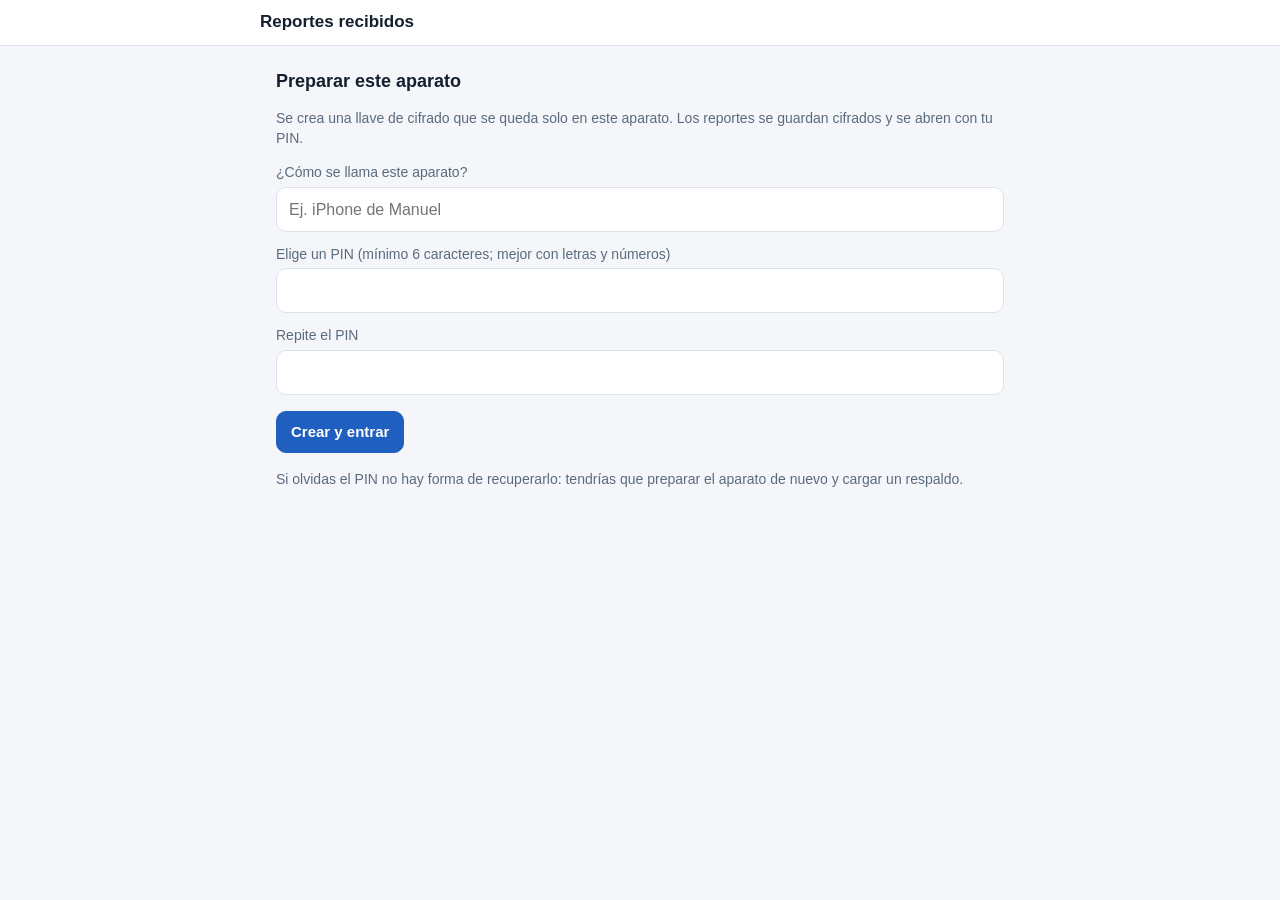
<file: index.html>
<!doctype html>
<html lang="es">
<head>
<meta charset="utf-8">
<meta name="viewport" content="width=device-width,initial-scale=1,viewport-fit=cover">
<title>Reportes recibidos</title>
<meta name="theme-color" content="#1f5fbf">
<meta name="apple-mobile-web-app-capable" content="yes">
<meta name="mobile-web-app-capable" content="yes">
<meta name="apple-mobile-web-app-title" content="Reportes">
<meta name="apple-mobile-web-app-status-bar-style" content="default">
<link rel="manifest" href="manifest.json">
<link rel="apple-touch-icon" href="icono-180.png">
<link rel="stylesheet" href="estilo.css">
</head>
<body>
<header class="barra"><div class="fila">
  <h1 id="titulo">Reportes recibidos</h1>
  <button id="bSync" class="oculto">Sincronizar</button>
  <button id="bMenu" class="oculto">⋯</button>
</div></header>

<div class="envoltura">
  <div id="aviso"></div>

  <!-- sin cifrado disponible -->
  <section id="vSinCifrado" class="oculto">
    <div class="aviso mal">Este navegador no permite cifrar en esta dirección. Abre la app desde una dirección <b>https://</b> (o desde <b>localhost</b>). En el iPhone no funciona con una dirección <b>http://192.168…</b>.</div>
  </section>

  <!-- primera vez -->
  <section id="vInicio" class="oculto">
    <h2>Preparar este aparato</h2>
    <p class="suave">Se crea una llave de cifrado que se queda solo en este aparato. Los reportes se guardan cifrados y se abren con tu PIN.</p>
    <label for="iNombre">¿Cómo se llama este aparato?</label>
    <input id="iNombre" placeholder="Ej. iPhone de Manuel" autocomplete="off">
    <label for="iPin1">Elige un PIN (mínimo 6 caracteres; mejor con letras y números)</label>
    <input id="iPin1" type="password" autocomplete="new-password">
    <label for="iPin2">Repite el PIN</label>
    <input id="iPin2" type="password" autocomplete="new-password">
    <p><button id="bCrear" class="primario">Crear y entrar</button></p>
    <p class="suave">Si olvidas el PIN no hay forma de recuperarlo: tendrías que preparar el aparato de nuevo y cargar un respaldo.</p>
  </section>

  <!-- bloqueado -->
  <section id="vBloqueo" class="oculto">
    <h2>Escribe tu PIN</h2>
    <input id="iPin" type="password" autocomplete="current-password">
    <p><button id="bAbrir" class="primario">Entrar</button></p>
  </section>

  <!-- lista -->
  <section id="vLista" class="oculto">
    <div id="estadoSync" class="suave" style="margin-top:12px"></div>
    <div id="filtros" class="fila-h" style="margin:12px 0 6px"></div>
    <input id="iBuscar" type="search" placeholder="Buscar por nombre, grupo o palabra…">
    <div id="lista"></div>
  </section>

  <!-- detalle -->
  <section id="vDetalle" class="oculto">
    <p><button id="bVolver">← Volver</button></p>
    <div id="detalle"></div>
  </section>

  <!-- menú -->
  <section id="vMenu" class="oculto">
    <p><button id="bCerrarMenu">← Volver</button></p>
    <h2>Este aparato</h2>
    <div class="tarjeta">
      <div><b id="mNombre"></b></div>
      <div class="suave">Identificador: <span id="mKid"></span></div>
      <p class="suave" style="margin-bottom:4px">Código para que el administrador autorice este aparato:</p>
      <div id="mCodigo" class="codigo"></div>
      <p><button id="bCopiar">Copiar código</button></p>
    </div>

    <h2>Buzón</h2>
    <div class="tarjeta">
      <div id="bEstado" class="suave"></div>
      <label for="iClave">Clave del buzón (te la da el administrador)</label>
      <input id="iClave" type="password" autocomplete="off" placeholder="Pégala aquí">
      <p class="fila-h"><button id="bGuardarClave">Guardar clave</button><button id="bQuitarClave" class="peligro oculto">Quitar clave</button></p>
      <div id="avisoClave"></div>
    </div>

    <h2>Respaldo</h2>
    <div class="tarjeta">
      <p class="suave">El respaldo se abre con una contraseña en <b>cualquier</b> aparato tuyo. Úsalo para llenar otro aparato o como copia de seguridad. Mejor por AirDrop o USB que por la nube.</p>
      <label for="iPassResp">Contraseña del respaldo (mínimo 8 caracteres)</label>
      <input id="iPassResp" type="password" autocomplete="off">
      <p class="fila-h"><button id="bExportar">Exportar respaldo</button><button id="bImportar">Cargar respaldo…</button></p>
      <input id="fArchivo" type="file" accept=".json,application/json" class="oculto">
      <div id="avisoResp"></div>
      <div id="respaldoListo" class="tarjeta oculto" style="margin:10px 0 0">
        <div><b>Respaldo listo:</b> <span id="rNombre"></span></div>
        <p class="fila-h" style="margin-bottom:0"><button id="bCompartir" class="primario">Compartir (AirDrop…)</button><button id="bDescargar">Descargar archivo</button></p>
      </div>
    </div>

    <h2>Seguridad</h2>
    <p><button id="bBloquear">Bloquear ahora</button></p>
    <p class="suave" id="mVersion"></p>
  </section>
</div>

<script type="module">
import * as C from "./src/cripto.js";
import { abrirBoveda } from "./src/boveda.js";
import { crearTransporte } from "./src/transporte.js";
import { crearTransporteFirestore, claveValida } from "./src/transporte-firestore.js";
import { URL_BUZON } from "./config.js";

const ROLES = { psicologia: "Psicología", sisbe: "SISBE", trabajo_social: "Trabajo Social", prefectos: "Prefectos", directorio: "Directorio" };
const VERSION_APP = "reportes-v5 (2026-10-29)";   // igual que CACHE en sw.js
const params = new URLSearchParams(location.search);
const NOMBRE_BOVEDA = params.get("d") || "principal";   // ?d=iphone sirve para probar varios aparatos en una misma computadora
const $ = function (id) { return document.getElementById(id); };
// Buzón: si el aparato guardó la "clave del buzón" se usa el buzón REAL (Firestore). Si no: URL_BUZON === null = sin buzón
// (solo respaldos); "" = buzón simulado de pruebas en la misma computadora.
let transporte = URL_BUZON === null ? null : crearTransporte(URL_BUZON);
let modoBuzon = URL_BUZON === null ? "ninguno" : "simulado";
async function prepararTransporte() {
  const guardada = await boveda.leerSecreto("claveBuzon");
  const clave = guardada ? new TextDecoder().decode(guardada) : "";
  if (claveValida(clave)) { transporte = crearTransporteFirestore({ clave: clave }); modoBuzon = "real"; }
  else { transporte = URL_BUZON === null ? null : crearTransporte(URL_BUZON); modoBuzon = URL_BUZON === null ? "ninguno" : "simulado"; }
}
let boveda = null, registros = [], filtro = "todos", tareaBloqueo = null;

function mostrar(vista) {
  ["vSinCifrado", "vInicio", "vBloqueo", "vLista", "vDetalle", "vMenu"].forEach(function (v) { $(v).classList.toggle("oculto", v !== vista); });
  const dentro = vista === "vLista" || vista === "vDetalle" || vista === "vMenu";
  $("bSync").classList.toggle("oculto", !dentro);
  $("bMenu").classList.toggle("oculto", !dentro);
}
function aviso(texto, tipo) {
  const a = $("aviso");
  a.textContent = "";
  if (!texto) return;
  const d = document.createElement("div");
  d.className = "aviso " + (tipo || "info");
  d.textContent = texto;
  a.appendChild(d);
}
function fechaCorta(iso) {
  if (!iso) return "";
  const d = new Date(iso);
  return isNaN(d) ? String(iso) : d.toLocaleDateString("es-MX", { day: "2-digit", month: "short", year: "numeric" }) + " " + d.toLocaleTimeString("es-MX", { hour: "2-digit", minute: "2-digit" });
}

// ---------- arranque ----------
async function iniciar() {
  if (!C.hayCifrado() || !window.indexedDB) { mostrar("vSinCifrado"); return; }
  boveda = await abrirBoveda(NOMBRE_BOVEDA);
  mostrar(boveda.existe() ? "vBloqueo" : "vInicio");
  if (boveda.existe()) $("iPin").focus();
}

$("bCrear").onclick = async function () {
  aviso("");
  const p1 = $("iPin1").value, p2 = $("iPin2").value;
  if (p1 !== p2) return aviso("Los dos PIN no son iguales.", "mal");
  try {
    $("bCrear").disabled = true;
    await boveda.crear(p1, $("iNombre").value.trim());
    await entrar();
  } catch (e) { aviso(e.message, "mal"); }
  $("bCrear").disabled = false;
};
$("bAbrir").onclick = abrirConPin;
$("iPin").addEventListener("keydown", function (e) { if (e.key === "Enter") abrirConPin(); });
async function abrirConPin() {
  aviso("");
  try {
    $("bAbrir").disabled = true;
    await boveda.desbloquear($("iPin").value);
    $("iPin").value = "";
    await entrar();
  } catch (e) { aviso(e.message, "mal"); }
  $("bAbrir").disabled = false;
}

async function entrar() {
  $("iPin1").value = $("iPin2").value = "";
  await recargar();
  await prepararTransporte();
  mostrar("vLista");
  armarBloqueoAutomatico();
  sincronizar(true);
}

// ---------- lista ----------
async function recargar() {
  registros = await boveda.listarRegistros();
  registros.sort(function (a, b) { return String(b.fecha || b.recibido).localeCompare(String(a.fecha || a.recibido)); });
  pintarFiltros();
  pintarLista();
}
function pintarFiltros() {
  const cont = $("filtros");
  cont.textContent = "";
  const cuentas = { todos: registros.length };
  registros.forEach(function (r) { cuentas[r.rol] = (cuentas[r.rol] || 0) + 1; });
  ["todos"].concat(Object.keys(ROLES).filter(function (k) { return cuentas[k]; })).forEach(function (k) {
    const c = document.createElement("span");
    c.className = "chip filtro" + (filtro === k ? " activo" : "");
    c.textContent = (k === "todos" ? "Todos" : ROLES[k]) + " (" + (cuentas[k] || 0) + ")";
    c.onclick = function () { filtro = k; pintarFiltros(); pintarLista(); };
    cont.appendChild(c);
  });
}
function pintarLista() {
  const cont = $("lista");
  cont.textContent = "";
  const q = $("iBuscar").value.trim().toLowerCase();
  const vistos = registros.filter(function (r) {
    if (filtro !== "todos" && r.rol !== filtro) return false;
    if (!q) return true;
    return (String(r.resumen || "") + " " + (r.campos || []).map(function (c) { return c[0] + " " + c[1]; }).join(" ")).toLowerCase().indexOf(q) >= 0;
  });
  if (!vistos.length) {
    const v = document.createElement("p");
    v.className = "suave";
    v.textContent = registros.length ? "Nada coincide con la búsqueda." : "Todavía no hay reportes en este aparato. Toca Sincronizar.";
    cont.appendChild(v);
    return;
  }
  vistos.forEach(function (r) {
    const t = document.createElement("div");
    t.className = "tarjeta clic";
    const f1 = document.createElement("div");
    f1.className = "fila-h entre";
    const chip = document.createElement("span");
    chip.className = "chip";
    chip.textContent = ROLES[r.rol] || r.rol;
    const fecha = document.createElement("span");
    fecha.className = "suave";
    fecha.textContent = fechaCorta(r.fecha || r.recibido);
    f1.appendChild(chip); f1.appendChild(fecha);
    const tit = document.createElement("div");
    tit.style.cssText = "font-weight:600;margin-top:6px";
    tit.textContent = r.resumen || "(sin título)";
    t.appendChild(f1); t.appendChild(tit);
    if (r.rev > 1) { const e = document.createElement("div"); e.className = "suave"; e.textContent = "Corregido (versión " + r.rev + ")"; t.appendChild(e); }
    t.onclick = function () { abrirDetalle(r); };
    cont.appendChild(t);
  });
}
$("iBuscar").addEventListener("input", pintarLista);

function abrirDetalle(r) {
  const d = $("detalle");
  d.textContent = "";
  const t = document.createElement("div");
  t.className = "tarjeta";
  const chip = document.createElement("span");
  chip.className = "chip"; chip.textContent = ROLES[r.rol] || r.rol;
  const h = document.createElement("h2");
  h.style.marginTop = "8px"; h.textContent = r.resumen || "(sin título)";
  const f = document.createElement("div");
  f.className = "suave"; f.textContent = "Fecha del reporte: " + fechaCorta(r.fecha) + " · Recibido: " + fechaCorta(r.recibido);
  const dl = document.createElement("dl");
  dl.className = "campos";
  (r.campos || []).forEach(function (c) {
    const dt = document.createElement("dt"); dt.textContent = c[0];
    const dd = document.createElement("dd"); dd.textContent = c[1];
    dl.appendChild(dt); dl.appendChild(dd);
  });
  t.appendChild(chip); t.appendChild(h); t.appendChild(f); t.appendChild(dl);
  d.appendChild(t);
  mostrar("vDetalle");
  window.scrollTo(0, 0);
}
$("bVolver").onclick = function () { mostrar("vLista"); };

// ---------- sincronizar ----------
let sincronizando = false;
async function sincronizar(silencioso) {
  if (sincronizando || !boveda || !boveda.abierta()) return;
  if (!transporte) {
    $("estadoSync").textContent = "Esta versión todavía no está conectada al buzón. Muestra los reportes que cargues con un respaldo (⋯ → Cargar respaldo).";
    return;
  }
  sincronizando = true;
  $("bSync").disabled = true;
  const info = boveda.info();
  try {
    const entrantes = await transporte.pendientes(info.kid);
    let nuevos = 0, actualizados = 0, repetidos = 0, fallidos = 0;
    for (const env of entrantes) {
      try {
        const carga = await C.abrir(env, info.kid, boveda.privada());
        carga.recibido = new Date().toISOString();
        carga.envio = env.id;
        const r = await boveda.guardarRegistro(carga);
        if (r === "nuevo") nuevos++; else if (r === "actualizado") actualizados++; else repetidos++;
        await transporte.confirmar(env.id, info.kid);   // solo se borra del buzón DESPUÉS de guardarlo aquí
      } catch (e) { fallidos++; }
    }
    await recargar();
    let texto = "Última sincronización: " + new Date().toLocaleTimeString("es-MX", { hour: "2-digit", minute: "2-digit" });
    if (entrantes.length) texto += " · " + nuevos + " nuevos" + (actualizados ? ", " + actualizados + " corregidos" : "") + (repetidos ? ", " + repetidos + " repetidos" : "");
    else texto += " · nada nuevo";
    $("estadoSync").textContent = texto;
    if (fallidos) aviso(fallidos + " mensaje(s) no se pudieron abrir y siguen esperando en el buzón.", "alerta");
    else if (!silencioso || nuevos + actualizados) aviso(nuevos + actualizados ? "Llegaron " + (nuevos + actualizados) + " reporte(s)." : "", "ok");
    else aviso("");
  } catch (e) {
    $("estadoSync").textContent = "Sin conexión con el buzón. Se muestran los reportes guardados en este aparato.";
    if (!silencioso) aviso("No se pudo sincronizar: " + e.message, "alerta");
  }
  $("bSync").disabled = false;
  sincronizando = false;
}
$("bSync").onclick = function () { sincronizar(false); };

// ---------- menú / respaldo ----------
$("bMenu").onclick = function () {
  const i = boveda.info();
  $("mNombre").textContent = i.nombre;
  $("mKid").textContent = i.kid;
  $("mVersion").textContent = "Versión de la app: " + VERSION_APP;
  pintarEstadoBuzon();
  $("mCodigo").textContent = JSON.stringify({ kid: i.kid, nombre: i.nombre, pub: i.pub });
  mostrar("vMenu");
};
$("bCerrarMenu").onclick = function () { mostrar("vLista"); };
$("bCopiar").onclick = async function () {
  try { await navigator.clipboard.writeText($("mCodigo").textContent); aviso("Código copiado.", "ok"); }
  catch (e) { aviso("No se pudo copiar solo; mantén presionado el código para copiarlo.", "alerta"); }
};
// El aviso del respaldo sale justo debajo de los botones (el de arriba no se ve si la página está desplazada).
function avisoResp(texto, tipo) {
  const a = $("avisoResp");
  a.textContent = "";
  if (!texto) return;
  const d = document.createElement("div");
  d.className = "aviso " + (tipo || "info");
  d.textContent = texto;
  a.appendChild(d);
}
// Exportar en dos pasos: primero se prepara el archivo (cifrado, tarda un momento) y luego Compartir/Descargar
// se ejecutan directo al tocar el botón. Así Safari no bloquea la acción por haber pasado tiempo desde el toque.
let respaldoListo = null;
$("bExportar").onclick = async function () {
  avisoResp("");
  $("respaldoListo").classList.add("oculto");
  respaldoListo = null;
  try {
    $("bExportar").disabled = true;
    avisoResp("Preparando el respaldo…", "info");
    const blob = await boveda.exportarRespaldo($("iPassResp").value);
    const nombre = "respaldo-reportes-" + new Date().toISOString().slice(0, 10) + ".json";
    respaldoListo = new File([JSON.stringify(blob)], nombre, { type: "application/json" });
    $("rNombre").textContent = nombre;
    $("bCompartir").classList.toggle("oculto", !(navigator.canShare && navigator.canShare({ files: [respaldoListo] })));
    $("respaldoListo").classList.remove("oculto");
    avisoResp("Respaldo preparado. Toca Compartir o Descargar.", "ok");
  } catch (e) { avisoResp(e.message, "mal"); }
  $("bExportar").disabled = false;
};
$("bCompartir").onclick = function () {
  if (!respaldoListo) return;
  navigator.share({ files: [respaldoListo] })
    .then(function () { avisoResp("Respaldo compartido.", "ok"); })
    .catch(function (e) { if (e.name !== "AbortError") avisoResp("No se pudo compartir (" + e.message + "). Usa Descargar archivo.", "alerta"); });
};
$("bDescargar").onclick = function () {
  if (!respaldoListo) return;
  const a = document.createElement("a");
  a.href = URL.createObjectURL(respaldoListo);
  a.download = respaldoListo.name;
  document.body.appendChild(a);
  a.click();
  a.remove();
  setTimeout(function () { URL.revokeObjectURL(a.href); }, 10000);
  avisoResp("Descarga iniciada: " + respaldoListo.name + ". Búscalo en Descargas.", "ok");
};
$("bImportar").onclick = function () { $("fArchivo").click(); };
$("fArchivo").onchange = async function () {
  const f = $("fArchivo").files[0];
  $("fArchivo").value = "";
  if (!f) return;
  avisoResp("");
  try {
    const cuenta = await boveda.importarRespaldo(JSON.parse(await f.text()), $("iPassResp").value);
    await recargar();
    // Al terminar se regresa a la lista para ver los reportes y el resultado (no se queda en el menú).
    avisoResp("");
    $("respaldoListo").classList.add("oculto");
    const traidos = cuenta.nuevo + cuenta.actualizado;
    aviso(traidos
      ? "✓ Respaldo importado: " + cuenta.nuevo + " reporte(s) nuevo(s)" + (cuenta.actualizado ? ", " + cuenta.actualizado + " corregido(s)" : "") + (cuenta.repetido ? " (" + cuenta.repetido + " ya estaban)" : "") + "."
      : "El respaldo se abrió bien, pero no traía nada nuevo: los " + cuenta.repetido + " reporte(s) ya estaban en este aparato.", traidos ? "ok" : "info");
    mostrar("vLista");
    window.scrollTo(0, 0);
  } catch (e) { avisoResp(e.message, "mal"); }
};
$("bBloquear").onclick = bloquear;

// ---------- clave del buzón ----------
function avisoClave(texto, tipo) {
  const a = $("avisoClave");
  a.textContent = "";
  if (!texto) return;
  const d = document.createElement("div");
  d.className = "aviso " + (tipo || "info");
  d.textContent = texto;
  a.appendChild(d);
}
function pintarEstadoBuzon() {
  $("bEstado").textContent = modoBuzon === "real" ? "✓ Conectado al buzón. Los reportes llegan solos al sincronizar."
    : modoBuzon === "simulado" ? "Buzón de pruebas (solo en esta computadora)."
    : "Sin conectar: pega la clave del buzón para recibir reportes. Mientras tanto puedes cargar respaldos.";
  $("bQuitarClave").classList.toggle("oculto", modoBuzon !== "real");
}
$("bGuardarClave").onclick = async function () {
  avisoClave("");
  const clave = $("iClave").value.trim();
  if (!claveValida(clave)) return avisoClave("La clave no es válida: debe tener entre 32 y 128 letras, números, guiones o guiones bajos, sin espacios.", "mal");
  try {
    await boveda.guardarSecreto("claveBuzon", new TextEncoder().encode(clave));
    $("iClave").value = "";
    await prepararTransporte();
    pintarEstadoBuzon();
    avisoClave("Clave guardada. Vuelve a la lista y toca Sincronizar.", "ok");
  } catch (e) { avisoClave(e.message, "mal"); }
};
$("bQuitarClave").onclick = async function () {
  avisoClave("");
  try {
    await boveda.guardarSecreto("claveBuzon", new Uint8Array(0));
    await prepararTransporte();
    pintarEstadoBuzon();
    avisoClave("Clave quitada. Este aparato ya no recibe reportes nuevos (los guardados siguen aquí).", "info");
  } catch (e) { avisoClave(e.message, "mal"); }
};

// ---------- bloqueo ----------
function bloquear() {
  boveda.bloquear();
  registros = [];
  $("lista").textContent = ""; $("detalle").textContent = "";
  aviso("");
  mostrar("vBloqueo");
  $("iPin").focus();
}
let bloqueoArmado = false;
function armarBloqueoAutomatico() {
  if (bloqueoArmado) return;
  bloqueoArmado = true;
  document.addEventListener("visibilitychange", function () {
    if (document.hidden) { tareaBloqueo = setTimeout(function () { if (boveda.abierta()) bloquear(); }, 60000); }
    else {
      clearTimeout(tareaBloqueo);
      if (boveda.abierta()) sincronizar(true);
    }
  });
}

// Funciona sin internet una vez abierta: se guarda el código de la app. Solo en https (o con ?sw=1 para probar en localhost).
if ("serviceWorker" in navigator && (location.protocol === "https:" || params.get("sw") === "1")) {
  navigator.serviceWorker.register("sw.js").catch(function () { /* sin modo sin conexión */ });
}

iniciar().catch(function (e) { aviso("Error al iniciar: " + e.message, "mal"); });
</script>
</body>
</html>
</file>
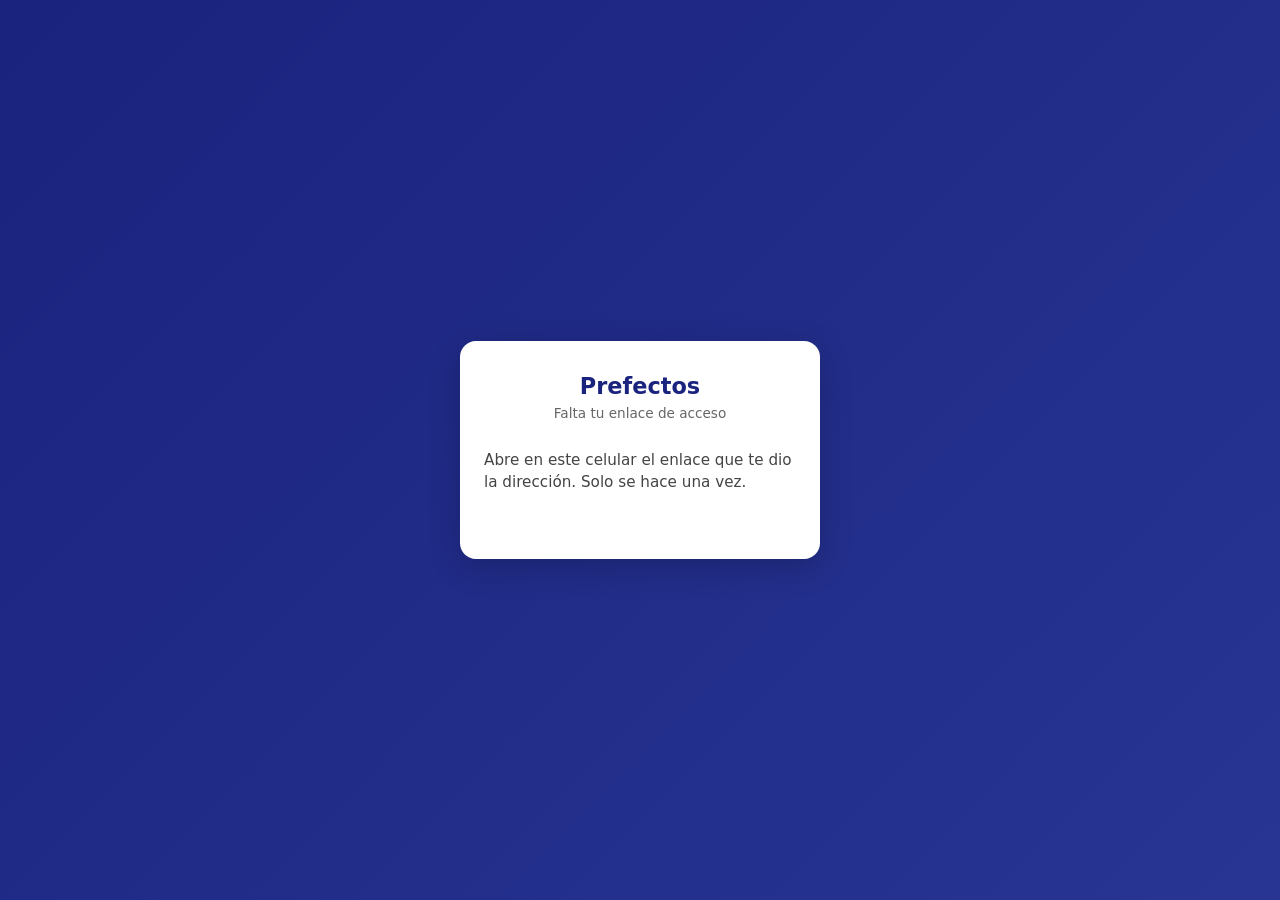
<file: prefectos/index.html>
<!DOCTYPE html>
<html lang="es">
<head>
  <meta charset="UTF-8">
  <meta name="viewport" content="width=device-width, initial-scale=1.0">
  <meta name="theme-color" content="#1a237e">
  <meta name="apple-mobile-web-app-capable" content="yes">
  <meta name="apple-mobile-web-app-status-bar-style" content="black-translucent">
  <meta name="apple-mobile-web-app-title" content="Prefectos">
  <title>Prefectos</title>
  <link rel="manifest" href="manifest.json">
  <link rel="apple-touch-icon" href="icono-180.png">
  <link rel="stylesheet" href="src/style.css">
</head>
<body>

  <!-- PANTALLA LOGIN -->
  <div id="login-screen">
    <div class="login-card">
      <h1 id="pf-titulo">Prefectos</h1>
      <p class="subtitle" id="pf-escuela">Reporte de inasistencias y retardos</p>
      <div class="form-group">
        <label>Correo</label>
        <input type="email" id="login-email" placeholder="correo@escuela.com" autocomplete="email">
      </div>
      <div class="form-group">
        <label>Contraseña</label>
        <input type="password" id="login-password" placeholder="••••••••" autocomplete="current-password">
      </div>
      <button class="btn-primary" id="btn-login">Entrar</button>
      <p class="error-msg" id="login-error"></p>
      <p id="pf-version" style="margin:10px 0 0;font-size:0.7rem;color:#9e9e9e;text-align:center;"></p>
    </div>
  </div>

  <!-- PANTALLA DE ALTA (la primera vez en este celular) -->
  <div id="alta-screen" style="display:none;">
    <div class="login-card">
      <h1>Prefectos</h1>
      <p class="subtitle" id="alta-titulo"></p>
      <p id="alta-texto" style="font-size:0.95rem;line-height:1.45;color:#444;margin:0 0 14px;"></p>
      <button class="btn-primary" id="btn-alta-revisar" style="display:none;">Revisar ahora</button>
      <p class="error-msg" id="alta-error"></p>
    </div>
  </div>

  <!-- PANTALLA BLOQUEADA -->
  <div id="bloqueado-screen" style="display:none;" class="bloqueado-screen">
    <h2>Acceso suspendido</h2>
    <p>Tu acceso ha sido desactivado temporalmente.<br>Comunícate con el director.</p>
  </div>

  <!-- APP PRINCIPAL -->
  <div id="app-screen">
    <div class="app-header">
      <div>
        <div id="pf-encabezado" style="font-size:0.75rem;opacity:0.8;">PREFECTOS</div>
        <div id="header-nombre" class="app-header h2" style="font-size:1rem;font-weight:600;"></div>
        <div id="header-grado" style="display:inline-block;margin-top:4px;padding:2px 10px;border-radius:999px;background:rgba(255,255,255,0.18);font-size:0.8rem;font-weight:700;letter-spacing:0.03em;"></div>
      </div>
      <button class="btn-logout" id="btn-logout">Salir</button>
    </div>

    <div class="app-tabs">
      <button class="app-tab active" data-tab="maestros">Maestros</button>
      <button class="app-tab" data-tab="asistencia">Asistencia alumnos</button>
    </div>

    <div class="app-content">

      <div id="seccion-maestros">

      <!-- FORMULARIO -->
      <div class="card">
        <!-- TOGGLE TIPO -->
        <div class="tipo-toggle">
          <button class="tipo-btn selected" data-tipo="inasistencia">Inasistencia</button>
          <button class="tipo-btn" data-tipo="retardo">Retardo</button>
        </div>

        <div class="form-group">
          <label>Maestro</label>
          <div id="buscador-maestro" class="buscador-maestro">
            <input type="search" id="input-maestro" name="busqueda-maestro-1a2b3c" autocomplete="off" autocorrect="off" autocapitalize="off" spellcheck="false" data-form-type="other" data-lpignore="true" aria-autocomplete="list" placeholder="Escribe apellido o nombre">
            <button type="button" id="btn-limpiar-maestro" class="btn-limpiar-maestro" aria-label="Limpiar" style="display:none;">&times;</button>
          </div>
          <div id="lista-maestros" class="lista-maestros"></div>
          <input type="hidden" id="select-maestro" value="">
        </div>

        <div class="form-group">
          <label>Fecha</label>
          <input type="date" id="input-fecha">
        </div>

        <!-- CAMPOS INASISTENCIA -->
        <div id="campos-inasistencia">
          <div class="form-group">
            <label>¿Qué horas faltó y con qué grupo?</label>
            <div class="horas-grupo-lista" id="horas-grupo-lista"></div>
            <p class="hint-texto" style="font-size:12px;color:#185fa5;background:#e6f1fb;border-radius:6px;padding:7px 10px;margin-top:8px;line-height:1.5;">Toca la hora en la que faltó y elige el grupo. Puedes ir marcando conforme pasa el día, o marcar varias al final — funciona igual.</p>
          </div>

          <div class="form-group" id="resumen-inasistencia" style="display:none;">
            <label>Se van a enviar <span id="resumen-count">0</span> registro(s)</label>
            <div id="resumen-grupos-lista"></div>
          </div>
        </div>

        <!-- CAMPOS RETARDO -->
        <div id="campos-retardo" style="display:none;">
          <div class="form-group">
            <label>¿A qué hora llegó y con qué grupo?</label>
            <div class="retardo-lista" id="retardo-lista"></div>
            <p class="hint-texto" style="font-size:12px;color:#185fa5;background:#e6f1fb;border-radius:6px;padding:7px 10px;margin-top:8px;line-height:1.5;">Escribe la hora real de llegada solo en el módulo donde el maestro llegó tarde, y elige el grupo — los minutos de retardo se calculan solos.</p>
          </div>

          <div class="form-group" id="resumen-retardo" style="display:none;">
            <label>Se van a enviar <span id="resumen-retardo-count">0</span> registro(s)</label>
            <div id="resumen-retardo-lista"></div>
          </div>
        </div>

        <button class="btn-enviar" id="btn-enviar">Enviar registro</button>

        <!-- SECCION PAES -->
        <div id="seccion-paes" style="border-top:2px solid #0f6e56;margin-top:24px;padding-top:16px;">
          <h3 style="margin:0 0 4px;font-size:16px;color:#0f6e56;">Personal PAES</h3>

          <!-- INASISTENCIA PAES -->
          <div class="form-group" id="paes-bloque-inasistencia" style="margin-top:12px;">
            <label>Inasistencia PAES</label>
            <div style="position:relative;">
              <input type="search" id="input-paes" name="busqueda-paes-1a2b3c" placeholder="Escribe apellido o nombre" autocomplete="off" autocorrect="off" autocapitalize="off" spellcheck="false" data-form-type="other" data-lpignore="true" aria-autocomplete="list" style="width:100%;box-sizing:border-box;">
              <div id="lista-paes" style="display:none;position:absolute;top:100%;left:0;right:0;background:#fff;border:0.5px solid #ccc;border-radius:6px;z-index:100;max-height:180px;overflow-y:auto;"></div>
            </div>
            <input type="hidden" id="select-paes">
            <div style="display:flex;align-items:center;gap:6px;margin-top:8px;">
              <span style="background:#e1f5ee;color:#0f6e56;font-size:11px;font-weight:500;padding:3px 8px;border-radius:4px;">Jornada completa</span>
              <span style="font-size:12px;color:#666;">6:30 - 13:30</span>
            </div>
            <button id="btn-enviar-paes" style="margin-top:10px;width:100%;padding:10px;background:#0f6e56;color:#fff;border:none;border-radius:8px;font-size:14px;font-weight:500;cursor:pointer;">Registrar inasistencia PAES</button>
          </div>

          <!-- RETARDO PAES -->
          <div class="form-group" id="paes-bloque-retardo" style="display:none;margin-top:20px;border-top:1px solid #e0e0e0;padding-top:16px;">
            <label>Retardo PAES</label>
            <div style="position:relative;">
              <input type="search" id="input-paes-ret" name="busqueda-paes-ret-1a2b3c" placeholder="Escribe apellido o nombre" autocomplete="off" autocorrect="off" autocapitalize="off" spellcheck="false" data-form-type="other" data-lpignore="true" aria-autocomplete="list" style="width:100%;box-sizing:border-box;">
              <div id="lista-paes-ret" style="display:none;position:absolute;top:100%;left:0;right:0;background:#fff;border:0.5px solid #ccc;border-radius:6px;z-index:100;max-height:180px;overflow-y:auto;"></div>
            </div>
            <input type="hidden" id="select-paes-ret">
            <div style="margin-top:8px;background:#f0f0f5;border-radius:6px;padding:8px 12px;font-size:13px;color:#666;display:flex;justify-content:space-between;">
              <span>Hora programada</span><span style="font-weight:500;color:#333;">6:30 am</span>
            </div>
            <label style="font-size:11px;font-weight:500;color:#666;letter-spacing:0.04em;text-transform:uppercase;display:block;margin-top:8px;">Hora real de llegada</label>
            <input type="time" id="input-hora-llegada-paes" style="width:100%;box-sizing:border-box;margin-top:4px;">
            <div id="paes-minutos-retardo" style="display:none;margin-top:8px;background:#e6f1fb;border-radius:6px;padding:8px 12px;font-size:13px;color:#185fa5;"></div>
            <button id="btn-enviar-retardo-paes" style="margin-top:10px;width:100%;padding:10px;background:#185fa5;color:#fff;border:none;border-radius:8px;font-size:14px;font-weight:500;cursor:pointer;">Registrar retardo PAES</button>
          </div>
        </div>
        <p class="success-msg" id="success-msg"></p>
      </div>

      <!-- REGISTROS DEL DÍA -->
      <div class="card">
        <h3>Registros de hoy</h3>
        <div id="registros-hoy">
          <p style="color:#999;font-size:0.85rem;">Sin registros por ahora.</p>
        </div>
      </div>

      </div><!-- /seccion-maestros -->

      <div id="seccion-asistencia" style="display:none;">
        <div class="card">
          <div id="asistencia-contenido">
            <p style="color:#999;font-size:0.85rem;">Cargando...</p>
          </div>
        </div>
      </div>

    </div>
  </div>

  <script type="module" src="src/app.js"></script>
</body>
</html>
</file>
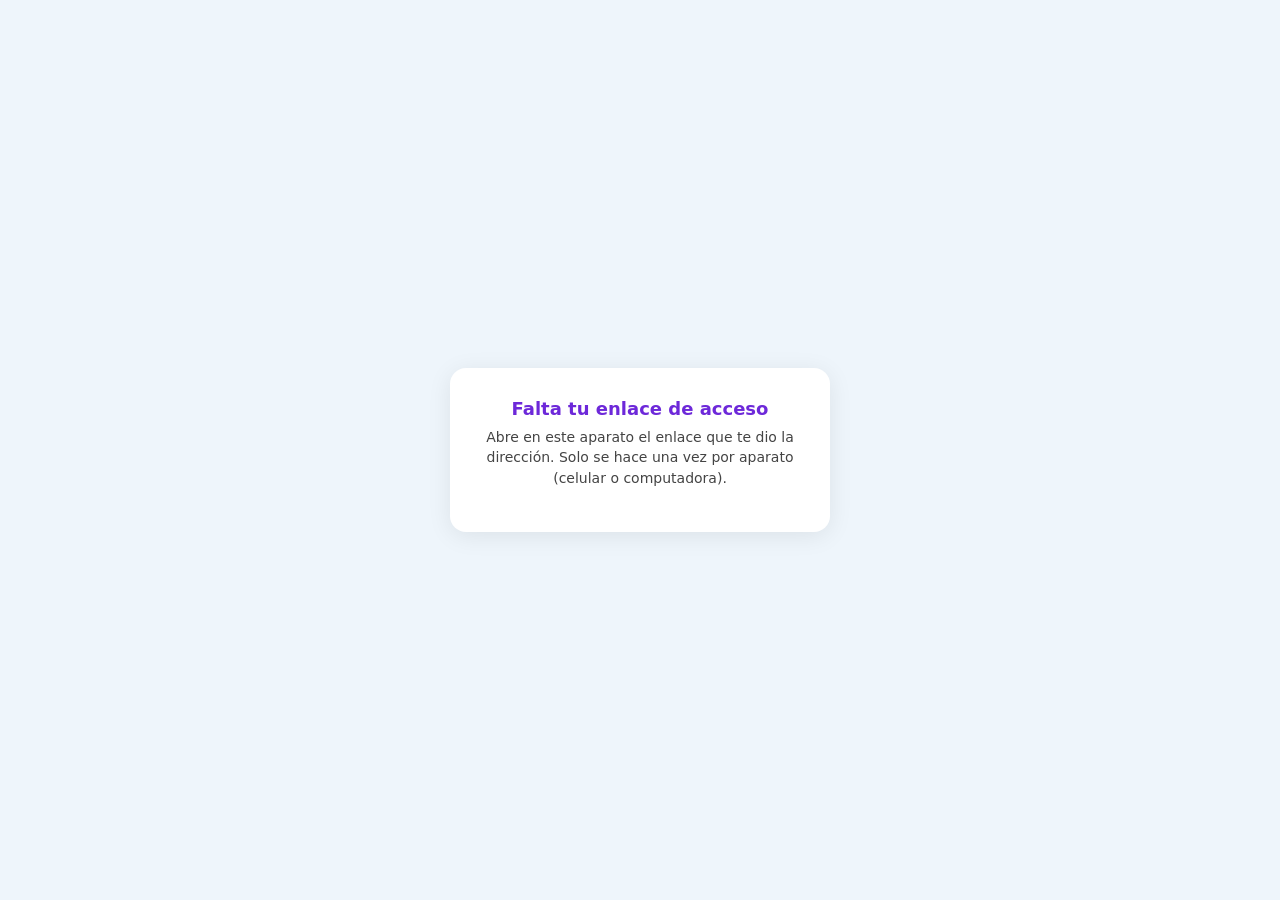
<file: psi/index.html>
<!DOCTYPE html>
<html lang="es">
<head>
<meta charset="UTF-8">
<meta name="viewport" content="width=device-width, initial-scale=1.0">
<meta name="theme-color" content="#6d28d9">
<meta name="apple-mobile-web-app-capable" content="yes">
<meta name="apple-mobile-web-app-title" content="Psicología">
<title>Psicología</title>
<link rel="manifest" href="manifest.json">
<link rel="apple-touch-icon" href="icono-180.png">
<link rel="stylesheet" href="src/style.css">
</head>
<body>

<!-- ACCESO -->
<div id="login-screen">
  <div id="login-card">
    <h1>Psicología</h1>
    <p class="sub" id="escuela-label">Bitácora de atención</p>
    <input type="email" id="login-email" placeholder="Correo" autocomplete="username">
    <input type="password" id="login-pass" placeholder="Contraseña" autocomplete="current-password">
    <button class="btn" id="login-btn">Entrar</button>
    <p class="err" id="login-error"></p>
    <p id="version" style="margin:12px 0 0;font-size:11px;color:#9ca3af"></p>
  </div>
</div>

<!-- ALTA (la primera vez en este aparato) -->
<div id="alta-screen">
  <div id="alta-card">
    <h1 id="alta-titulo"></h1>
    <p id="alta-texto"></p>
    <button class="btn" id="btn-alta-revisar" style="display:none">Revisar ahora</button>
    <p class="err" id="alta-error"></p>
  </div>
</div>

<!-- ACCESO SUSPENDIDO -->
<div id="bloqueado-screen">
  <div id="bloqueado-card">
    <h1>Acceso suspendido</h1>
    <p>Tu acceso ha sido desactivado temporalmente.<br>Comunícate con el director.</p>
  </div>
</div>

<!-- PIN (abre el historial guardado en este aparato) -->
<div id="pin-screen">
  <div id="pin-card">
    <h1 id="pin-titulo"></h1>
    <p id="pin-texto"></p>
    <input type="password" id="pin-1" autocomplete="off" placeholder="PIN">
    <input type="password" id="pin-2" autocomplete="off" placeholder="Repite el PIN" style="display:none">
    <button class="btn" id="pin-btn">Continuar</button>
    <p class="err" id="pin-error"></p>
    <p style="margin:14px 0 0;font-size:11px;color:#78716c" id="pin-ayuda"></p>
    <button class="btn sec" id="pin-salir" style="width:100%;margin-top:12px">Salir</button>
  </div>
</div>

<!-- APP -->
<div id="app-screen">
  <div class="cab">
    <div>
      <h1>🧠 Bitácora de Psicología</h1>
      <div class="sub" id="usuario-label"></div>
    </div>
    <div style="display:flex;gap:8px;align-items:center;flex-wrap:wrap">
      <span id="pendientes"></span>
      <button class="btn sec" id="btn-bloquear">🔒 Bloquear</button>
      <button class="btn sec" id="btn-logout">Salir</button>
    </div>
  </div>

  <div class="tabs">
    <button class="tab activo" data-tab="nuevo" id="tab-nuevo">＋ Nuevo registro</button>
    <button class="tab" data-tab="lista" id="tab-lista">📒 Bitácora</button>
  </div>

  <!-- Nuevo / editar registro -->
  <div id="t-nuevo">
    <div class="caja">
      <h2 id="titulo-form">Registro diario de atención</h2>
      <div class="fila">
        <div><label class="t">Fecha</label><input type="date" id="f-fecha"></div>
        <div><label class="t">Expediente del alumno/a</label>
          <select id="f-exp"><option value="">— Elegir —</option><option value="ya">Ya tenía expediente</option><option value="abierto">Se le abrió expediente</option><option value="no">No se ha abierto expediente</option></select></div>
        <div><label class="t">Canalización del alumno/a</label>
          <select id="f-canaliza"><option value="">— Elegir —</option><option value="si">Canalizado</option><option value="por">Por canalizar</option><option value="no">No canalizado</option></select></div>
      </div>
      <div class="fila" id="fila-extra" style="display:none">
        <div id="f-expnum-caja" style="display:none"><label class="t">Número de expediente</label><input type="text" id="f-expnum" autocomplete="off" placeholder="Ej. 012" maxlength="40"></div>
        <div id="f-canaldest-caja" style="display:none"><label class="t">¿A dónde o con quién se canaliza / se canalizó?</label><input type="text" id="f-canaldest" autocomplete="off" placeholder="Institución, especialista o servicio" maxlength="200"></div>
      </div>
      <div class="fila">
        <div style="position:relative;grid-column:span 2">
          <label class="t">Alumno/a (escribe 2 letras para buscar)</label>
          <input type="search" id="f-buscar" name="psi-busca-alumno" autocomplete="off" autocorrect="off" autocapitalize="off" spellcheck="false" data-form-type="other" data-lpignore="true" placeholder="Buscar alumno/a...">
          <div id="sug"></div>
          <div class="ayuda">Si no aparece en la lista, escribe el nombre completo a mano abajo.</div>
          <div class="ayuda" id="dir-estado" style="font-weight:600"></div>
          <div id="f-resumen-alumno" style="display:none;margin-top:6px;padding:7px 10px;border-radius:8px;font-size:12.5px;font-weight:600;background:#f5f3ff;color:#5b21b6"></div>
        </div>
      </div>
      <div class="fila">
        <div style="grid-column:span 2"><label class="t">Nombre completo del alumno/a</label><input type="text" id="f-nombre" autocomplete="off" maxlength="120"></div>
        <div><label class="t">Grado</label>
          <select id="f-grado"><option value="">—</option><option>1</option><option>2</option><option>3</option></select></div>
        <div><label class="t">Grupo</label>
          <select id="f-grupo"><option value="">—</option><option>A</option><option>B</option><option>C</option><option>D</option><option>E</option><option>F</option></select></div>
        <div><label class="t">Sexo</label>
          <select id="f-sexo"><option value="">—</option><option value="H">Hombre</option><option value="M">Mujer</option></select></div>
      </div>
      <div class="fila">
        <div><label class="t">¿Dónde llegó el reporte por primera vez?</label>
          <select id="f-primero"></select>
          <div class="ayuda">Primer contacto con el caso (para saber a quién corresponde su permiso).</div></div>
        <div><label class="t">Quién lo envió a Psicología</label>
          <select id="f-canal"></select></div>
        <div><label class="t">Tipo de motivo</label>
          <select id="f-tipomot"></select>
          <div id="f-tipomot-otro-caja" style="display:none;margin-top:6px"><input type="text" id="f-tipomot-otro" autocomplete="off" placeholder="¿Cuál? Especifica el motivo" maxlength="120"></div></div>
      </div>
      <div class="fila"><div style="grid-column:1/-1"><label class="t">Motivo de la intervención</label>
        <textarea id="f-motivo" maxlength="3000" placeholder="Motivo manifiesto: conductual, emocional, académico..."></textarea></div></div>
      <div class="fila"><div style="grid-column:1/-1"><label class="t">Descripción de conductas observables</label>
        <textarea id="f-desc" maxlength="3000" placeholder="Hechos concretos y objetivos, sin juicios de valor (evita términos como “se portó mal”)."></textarea></div></div>
      <div class="fila"><div style="grid-column:1/-1"><label class="t">Acciones / estrategias implementadas</label>
        <textarea id="f-acciones" maxlength="3000"></textarea></div></div>
      <div class="fila"><div style="grid-column:1/-1"><label class="t">Acuerdos y seguimiento</label>
        <textarea id="f-acuerdos" maxlength="3000"></textarea></div></div>
      <div class="fila">
        <div><label class="t">Autorización por escrito firmada por el padre/madre/tutor</label>
          <select id="f-auth"><option value="">— Elegir —</option><option value="si">Sí, ya la entregó firmada</option><option value="no">No la ha entregado</option><option value="na">No aplica</option></select></div>
        <div><label class="t">Fecha de la autorización</label><input type="date" id="f-authfecha"></div>
        <div><label class="t">Nombre de quien firmó (padre/madre/tutor)</label><input type="text" id="f-authnombre" autocomplete="off" maxlength="120"></div>
      </div>
      <div style="display:flex;gap:8px;flex-wrap:wrap">
        <button class="btn" id="btn-guardar">Guardar y enviar</button>
        <button class="btn sec" id="btn-limpiar">Limpiar formulario</button>
      </div>
      <div class="msg" id="msg-form"></div>
    </div>
  </div>

  <!-- Bitácora -->
  <div id="t-lista" style="display:none">
    <div class="caja">
      <div class="fila" style="align-items:end">
        <div><label class="t">Desde</label><input type="date" id="l-desde"></div>
        <div><label class="t">Hasta</label><input type="date" id="l-hasta"></div>
        <div><label class="t">Buscar alumno/a</label><input type="search" id="l-texto" name="psi-lista-buscar" autocomplete="off" placeholder="Nombre, grupo o folio"></div>
        <div><label class="t">Tipo de motivo</label><select id="l-tipo"></select></div>
      </div>
      <div class="barra" style="margin:0">
        <button class="btn sec" id="l-hoy">Hoy</button>
        <button class="btn sec" id="l-mes">Este mes</button>
        <button class="btn sec" id="l-todo">Todo</button>
        <label style="font-size:12px;display:flex;align-items:center;gap:5px"><input type="checkbox" id="l-quitados" style="width:auto"> Ver quitados</label>
        <button class="btn sec no-imprimir" id="l-imprimir">⬇ Imprimir</button>
      </div>
      <div class="ayuda" id="l-conteo"></div>
    </div>
    <div class="caja" id="l-resumen" style="display:none"></div>
    <div id="l-lista"></div>
  </div>
</div>

<script type="module" src="src/app.js"></script>
</body>
</html>
</file>
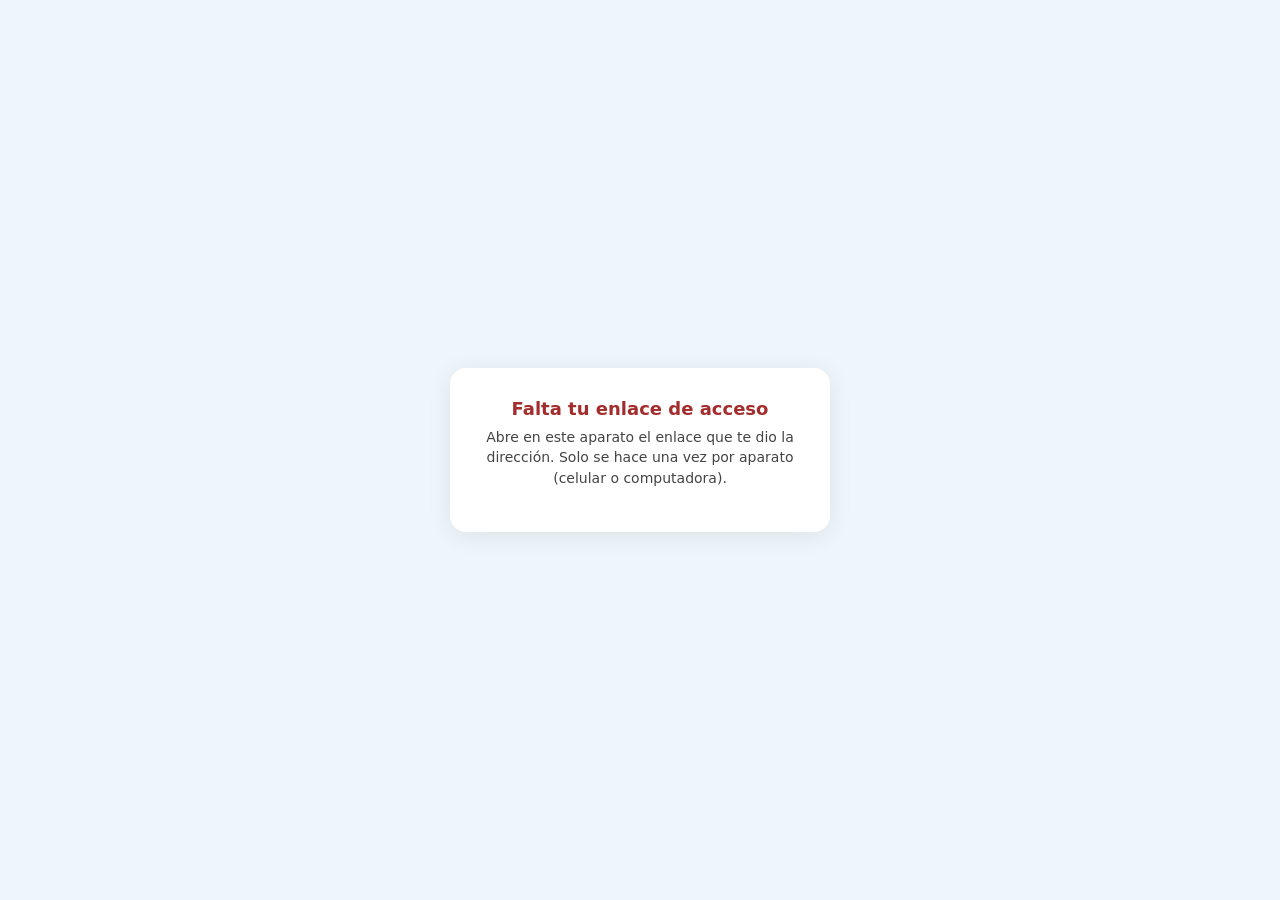
<file: sisbe/index.html>
<!DOCTYPE html>
<html lang="es">
<head>
<meta charset="UTF-8">
<meta name="viewport" content="width=device-width, initial-scale=1.0">
<meta name="theme-color" content="#A32D2D">
<meta name="apple-mobile-web-app-capable" content="yes">
<meta name="apple-mobile-web-app-title" content="SISBE">
<title>SISBE</title>
<link rel="manifest" href="manifest.json">
<link rel="apple-touch-icon" href="icono-180.png">
<link rel="stylesheet" href="src/style.css">
</head>
<body>

<!-- ACCESO -->
<div id="login-screen">
  <div id="login-card">
    <h1>Programa SISBE</h1>
    <p class="sub" id="escuela-label">Registro de atención médica</p>
    <input type="email" id="login-email" placeholder="Correo" autocomplete="username">
    <input type="password" id="login-pass" placeholder="Contraseña" autocomplete="current-password">
    <button class="btn" id="login-btn">Entrar</button>
    <p class="err" id="login-error"></p>
    <p id="version" style="margin:12px 0 0;font-size:11px;color:#9ca3af"></p>
  </div>
</div>

<!-- ALTA (la primera vez en este aparato) -->
<div id="alta-screen">
  <div id="alta-card">
    <h1 id="alta-titulo"></h1>
    <p id="alta-texto"></p>
    <button class="btn" id="btn-alta-revisar" style="display:none">Revisar ahora</button>
    <p class="err" id="alta-error"></p>
  </div>
</div>

<!-- ACCESO SUSPENDIDO -->
<div id="bloqueado-screen">
  <div id="bloqueado-card">
    <h1>Acceso suspendido</h1>
    <p>Tu acceso ha sido desactivado temporalmente.<br>Comunícate con el director.</p>
  </div>
</div>

<!-- FORMULARIO (sin historial: lo que se envía ya no se muestra aquí) -->
<div id="app-screen">
  <div class="cab">
    <div>
      <h1>🩺 Programa SISBE</h1>
      <div class="sub" id="usuario-label"></div>
    </div>
    <div style="display:flex;gap:8px;align-items:center;flex-wrap:wrap">
      <span id="pendientes"></span>
      <button class="btn sec" id="btn-logout">Salir</button>
    </div>
  </div>

  <div class="caja">
    <h2>Registro diario de atención</h2>
    <div class="ayuda" style="margin-bottom:12px">Al guardar, el registro se envía cifrado a la dirección y ya no se muestra en este aparato.</div>
    <div class="fila">
      <div><label class="t">Fecha</label><input type="date" id="f-fecha"></div>
      <div><label class="t">Hora</label><input type="time" id="f-hora"></div>
    </div>
    <div class="fila">
      <div style="position:relative;grid-column:span 2">
        <label class="t">Alumno/a (escribe 2 letras para buscar)</label>
        <input type="search" id="f-buscar" name="sisbe-busca-alumno" autocomplete="off" autocorrect="off" autocapitalize="off" spellcheck="false" data-form-type="other" data-lpignore="true" placeholder="Buscar alumno/a...">
        <div id="sug"></div>
        <div id="f-sel-conf" style="display:none;font-size:12px;color:#166534;margin-top:6px;font-weight:700"></div>
        <div class="ayuda" id="f-manual-ayuda">¿No aparece en la lista? <a href="#" id="f-manual-link" style="color:#185FA5">Escribe el nombre a mano</a>.</div>
        <div class="ayuda" id="dir-estado" style="font-weight:600"></div>
      </div>
    </div>
    <div class="fila" id="fila-manual" style="display:none">
      <div style="grid-column:span 2"><label class="t">Nombre completo del alumno/a</label><input type="text" id="f-nombre" autocomplete="off"></div>
      <div><label class="t">Grado</label>
        <select id="f-grado"><option value="">—</option><option>1</option><option>2</option><option>3</option></select></div>
      <div><label class="t">Grupo</label>
        <select id="f-grupo"><option value="">—</option><option>A</option><option>B</option><option>C</option><option>D</option><option>E</option><option>F</option></select></div>
    </div>
    <div class="fila">
      <div><label class="t">¿Quién lo canalizó?</label>
        <select id="f-canaliza"><option value="">— Elegir —</option><option>Prefectura</option><option>El propio alumno/a (espontáneo)</option><option>Trabajo Social</option><option>Otro</option></select></div>
      <div><label class="t">¿Se informó a?</label>
        <div style="display:flex;gap:12px;flex-wrap:wrap;padding:9px 0">
          <label style="display:flex;align-items:center;gap:5px;font-size:13px;font-weight:400;cursor:pointer"><input type="checkbox" id="f-informo-ts" value="Trabajo Social" style="width:16px;height:16px">Trabajo Social</label>
          <label style="display:flex;align-items:center;gap:5px;font-size:13px;font-weight:400;cursor:pointer"><input type="checkbox" id="f-informo-pf" value="Prefectura" style="width:16px;height:16px">Prefectura</label>
          <label style="display:flex;align-items:center;gap:5px;font-size:13px;font-weight:400;cursor:pointer"><input type="checkbox" id="f-informo-dir" value="Dirección" style="width:16px;height:16px">Dirección</label>
        </div>
      </div>
      <div><label class="t">¿Se avisó al padre/madre/tutor?</label>
        <select id="f-aviso"><option value="">— Elegir —</option><option value="si">Sí</option><option value="no">No</option></select></div>
    </div>
    <div class="fila"><div style="grid-column:1/-1"><label class="t">Motivo de la consulta</label>
      <input type="text" id="f-motivo" autocomplete="off" placeholder="Ej. dolor abdominal, cefalea, control"></div></div>

    <div style="font-size:12px;font-weight:700;color:#185FA5;margin:8px 0 8px;text-transform:uppercase;letter-spacing:.02em">Signos vitales (opcionales)</div>
    <div class="fila signos" style="grid-template-columns:repeat(auto-fit,minmax(90px,1fr))">
      <div><label class="t">TA</label><input type="text" id="f-ta" autocomplete="off" placeholder="120/78"></div>
      <div><label class="t">FC</label><input type="text" id="f-fc" autocomplete="off" placeholder="78"></div>
      <div><label class="t">FR</label><input type="text" id="f-fr" autocomplete="off" placeholder="16"></div>
      <div><label class="t">Temp (°C)</label><input type="text" id="f-temp" autocomplete="off" placeholder="36.5"></div>
      <div><label class="t">Peso (kg)</label><input type="text" id="f-peso" autocomplete="off"></div>
      <div><label class="t">Talla (cm)</label><input type="text" id="f-talla" autocomplete="off"></div>
    </div>

    <div class="fila">
      <div><label class="t">Diagnóstico / hallazgo</label>
        <textarea id="f-diag" placeholder="Ej. síndrome de colon irritable por consumo mixto de alimentos"></textarea></div>
      <div><label class="t">Conducta / indicación</label>
        <textarea id="f-conducta" placeholder="Ej. reposo en aula, medicamento entregado, se refiere a valoración clínica"></textarea></div>
    </div>

    <div class="fila">
      <div><label class="t">¿Se refiere a unidad médica?</label>
        <select id="f-refiere"><option value="no">No</option><option value="si">Sí</option></select></div>
      <div id="f-unidad-caja" style="display:none;grid-column:span 2"><label class="t">Unidad médica a la que se refiere</label>
        <input type="text" id="f-unidad" autocomplete="off" placeholder="Ej. Centro de Salud"></div>
    </div>

    <div style="display:flex;gap:8px;flex-wrap:wrap">
      <button class="btn" id="btn-guardar">Guardar y enviar</button>
      <button class="btn sec" id="btn-limpiar">Limpiar formulario</button>
    </div>
    <div class="msg" id="msg-form"></div>
  </div>
</div>

<script type="module" src="src/app.js"></script>
</body>
</html>
</file>
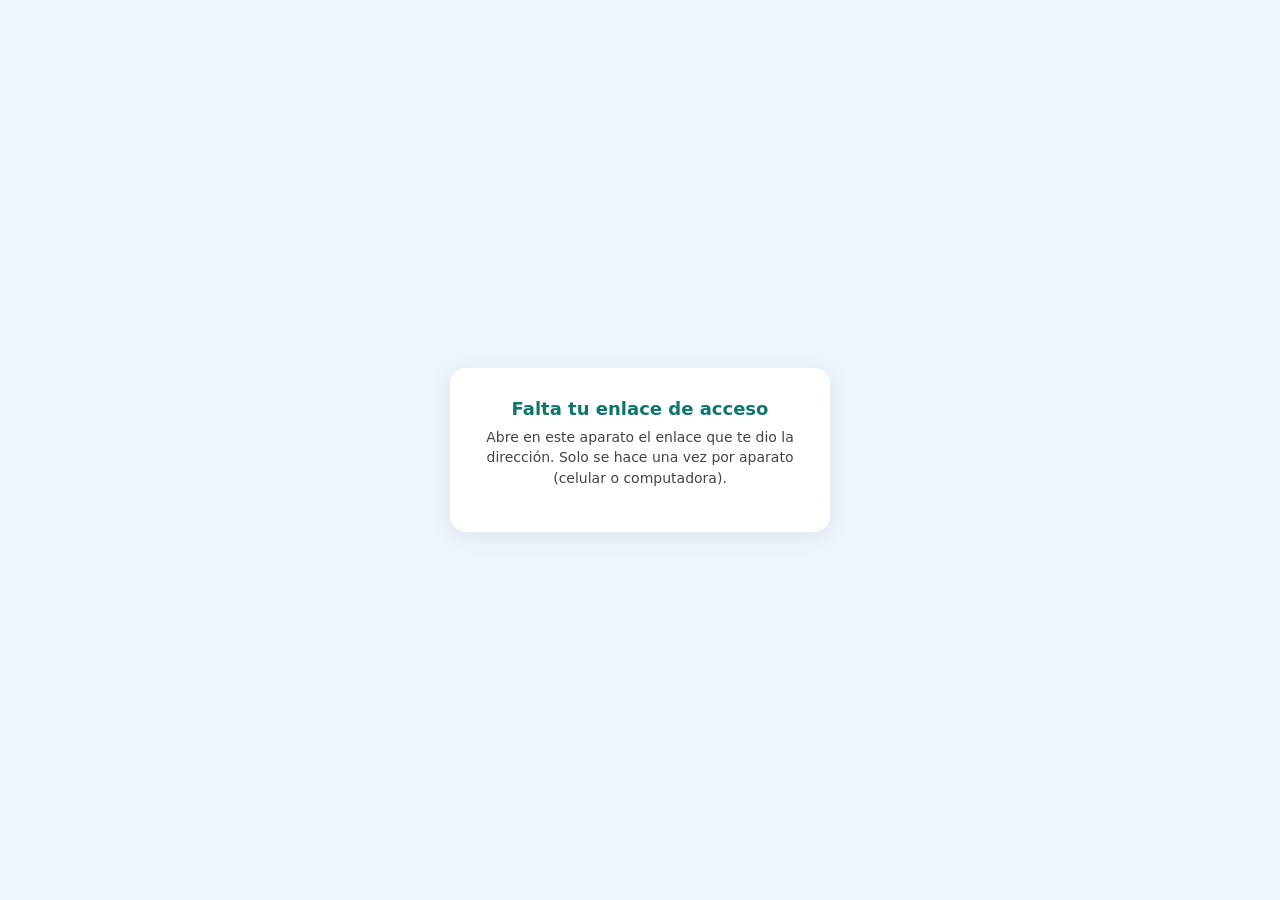
<file: ts/index.html>
<!DOCTYPE html>
<html lang="es">
<head>
<meta charset="UTF-8">
<meta name="viewport" content="width=device-width, initial-scale=1.0">
<meta name="theme-color" content="#0f766e">
<meta name="apple-mobile-web-app-capable" content="yes">
<meta name="apple-mobile-web-app-title" content="Trabajo Social">
<title>Trabajo Social</title>
<link rel="manifest" href="manifest.json">
<link rel="apple-touch-icon" href="icono-180.png">
<link rel="stylesheet" href="src/style.css">
</head>
<body>

<!-- ACCESO -->
<div id="login-screen">
  <div id="login-card">
    <h1>Trabajo Social</h1>
    <p class="sub" id="escuela-label">Reportes e intervenciones</p>
    <input type="email" id="login-email" placeholder="Correo" autocomplete="username">
    <input type="password" id="login-pass" placeholder="Contraseña" autocomplete="current-password">
    <button class="btn" id="login-btn">Entrar</button>
    <p class="err" id="login-error"></p>
    <p id="version" style="margin:12px 0 0;font-size:11px;color:#9ca3af"></p>
  </div>
</div>

<!-- ALTA (la primera vez en este aparato) -->
<div id="alta-screen">
  <div id="alta-card">
    <h1 id="alta-titulo"></h1>
    <p id="alta-texto"></p>
    <button class="btn" id="btn-alta-revisar" style="display:none">Revisar ahora</button>
    <p class="err" id="alta-error"></p>
  </div>
</div>

<!-- ACCESO SUSPENDIDO -->
<div id="bloqueado-screen">
  <div id="bloqueado-card">
    <h1>Acceso suspendido</h1>
    <p>Tu acceso ha sido desactivado temporalmente.<br>Comunícate con el director.</p>
  </div>
</div>

<!-- PIN (abre el historial guardado en este aparato) -->
<div id="pin-screen">
  <div id="pin-card">
    <h1 id="pin-titulo"></h1>
    <p id="pin-texto"></p>
    <input type="password" id="pin-1" autocomplete="off" placeholder="PIN">
    <input type="password" id="pin-2" autocomplete="off" placeholder="Repite el PIN" style="display:none">
    <button class="btn" id="pin-btn">Continuar</button>
    <p class="err" id="pin-error"></p>
    <p style="margin:14px 0 0;font-size:11px;color:#78716c" id="pin-ayuda"></p>
    <button class="btn sec" id="pin-salir" style="width:100%;margin-top:12px">Salir</button>
  </div>
</div>

<!-- APP -->
<div id="app-screen">
  <div class="cab">
    <div>
      <h1>🤝 Trabajo Social</h1>
      <div class="sub" id="usuario-label"></div>
    </div>
    <div style="display:flex;gap:8px;align-items:center;flex-wrap:wrap">
      <span id="pendientes"></span>
      <button class="btn sec" id="btn-bloquear">🔒 Bloquear</button>
      <button class="btn sec" id="btn-logout">Salir</button>
    </div>
  </div>

  <div id="alerta-envio" role="alert"></div>
  <div class="tabs">
    <button class="tab activo" data-tab="alumno">🔍 Buscar alumno</button>
    <button class="tab" data-tab="periodo">📅 Reportes</button>
    <button class="tab" data-tab="proceso">⏳ En proceso <span id="n-proceso"></span></button>
    <button class="tab" data-tab="citas">📌 Citatorios <span id="n-citas"></span></button>
  </div>

  <!-- Buscar alumno / expediente -->
  <div id="t-alumno">
    <div class="caja">
      <div style="position:relative">
        <label class="t">Alumno/a (escribe 2 letras para buscar)</label>
        <input type="search" id="a-buscar" name="ts-busca-alumno" autocomplete="off" autocorrect="off" autocapitalize="off" spellcheck="false" data-form-type="other" data-lpignore="true" placeholder="Buscar alumno/a...">
        <div id="sug"></div>
        <div class="ayuda" id="dir-estado" style="font-weight:600"></div>
      </div>
    </div>
    <div class="caja" id="expediente" style="display:none"></div>
  </div>

  <!-- Reportes por periodo -->
  <div id="t-periodo" style="display:none">
    <div class="caja">
      <div class="barra">
        <select id="p-modo" style="max-width:220px">
          <option value="dia">Un día</option>
          <option value="semana">Últimos 7 días</option>
          <option value="mes">Este mes</option>
          <option value="todo">Todo el historial</option>
        </select>
        <input type="date" id="p-fecha" style="max-width:190px">
        <button class="btn sec no-imprimir" id="p-imprimir">⬇ Imprimir</button>
      </div>
      <div id="p-lista"></div>
    </div>
  </div>

  <!-- En proceso -->
  <div id="t-citas" style="display:none">
    <div class="caja">
      <div class="ayuda" style="margin-bottom:10px">Padres, madres o tutores citados (de hoy en adelante, por día). Toca uno para verlo o corregirlo.</div>
      <div style="position:relative;margin-bottom:12px">
        <label class="t">➕ Nuevo citatorio: escribe 2 letras del alumno/a</label>
        <input type="search" id="c-buscar" name="ts-cita-alumno" autocomplete="off" autocorrect="off" autocapitalize="off" spellcheck="false" data-form-type="other" data-lpignore="true" placeholder="Buscar alumno/a para citar a sus padres...">
        <div id="c-sug" class="sug-flot"></div>
      </div>
      <div id="c-lista"></div>
    </div>
  </div>
  <div id="t-proceso" style="display:none">
    <div class="caja">
      <div class="ayuda" style="margin-bottom:10px">Intervenciones que siguen «En proceso» (lo más antiguo primero).</div>
      <div id="x-lista"></div>
    </div>
  </div>
</div>

<!-- Nueva / editar intervención -->
<div id="modal">
  <div id="modal-card">
    <h2 id="m-titulo"></h2>
    <div id="m-alumno" style="font-size:13px;font-weight:700;margin-bottom:10px"></div>
    <div class="fila">
      <div><label class="t">Tipo de intervención</label><select id="m-tipo"></select></div>
      <div><label class="t">Estado</label><select id="m-estado"></select></div>
    </div>
    <div class="fila">
      <div><label class="t">Fecha</label><input type="date" id="m-fecha"></div>
      <div><label class="t">Hora</label><input type="time" id="m-hora"></div>
    </div>
    <div class="fila"><div style="grid-column:1/-1"><label class="t">Asunto *</label><input type="text" id="m-asunto" autocomplete="off" maxlength="200"></div></div>
    <div class="fila"><div style="grid-column:1/-1"><label class="t">¿El alumno es reportado o reporta?</label><select id="m-papel"><option value="">— Sin indicar —</option><option value="reportado">🌸 ES REPORTADO (se le acusa)</option><option value="reporta">🟡 REPORTA (él acusa)</option></select></div></div>
    <div class="fila"><div style="grid-column:1/-1"><label class="t">Descripción</label><textarea id="m-descripcion" maxlength="3000"></textarea></div></div>
    <div class="fila"><div style="grid-column:1/-1"><label class="t">Acuerdos</label><textarea id="m-acuerdos" maxlength="2000"></textarea></div></div>
    <div class="fila"><div style="grid-column:1/-1">
      <label style="display:flex;align-items:center;gap:8px;font-size:13px;font-weight:700;cursor:pointer"><input type="checkbox" id="m-carta" style="width:18px;height:18px">Se firmó carta compromiso</label>
    </div></div>
    <div class="fila"><div style="grid-column:1/-1;border:1px solid #fcd34d;background:#fffbeb;border-radius:10px;padding:10px 12px">
      <label style="display:flex;align-items:center;gap:8px;font-size:13px;font-weight:700;cursor:pointer;color:#92400e"><input type="checkbox" id="m-cita" style="width:18px;height:18px">📌 Se cita a padre, madre o tutor</label>
      <div id="m-cita-caja" style="display:none;margin-top:10px">
        <div class="fila">
          <div><label class="t">Día de la cita</label><input type="date" id="m-cita-fecha"></div>
          <div><label class="t">Hora</label><input type="time" id="m-cita-hora"></div>
        </div>
        <label style="display:flex;align-items:center;gap:8px;font-size:13px;font-weight:700;cursor:pointer;color:#166534;margin-bottom:8px"><input type="checkbox" id="m-cita-atendida" style="width:18px;height:18px">✅ Ya atendí este citatorio</label>
        <div class="fila"><div style="grid-column:1/-1"><label class="t">¿A quién se cita? (opcional)</label><input type="text" id="m-cita-persona" autocomplete="off" maxlength="120" placeholder="Ej. Madre: Sra. Pérez"></div></div>
      </div>
    </div></div>
    <div id="m-fotos-caja">
      <label class="t">Fotos (máximo 4; se reducen solas)</label>
      <input type="file" id="m-archivo" accept="image/*" multiple>
      <div class="fotos" id="m-fotos"></div>
    </div>
    <div class="fotos fotos-ver" id="m-fotos-ver"></div>
    <div id="m-anulado" style="display:none;margin-top:10px;font-size:13px;font-weight:700;color:#991b1b"></div>
    <div class="msg" id="m-msg"></div>
    <div style="display:flex;gap:8px;flex-wrap:wrap;margin-top:14px">
      <button class="btn" id="m-guardar">Guardar y enviar</button>
      <button class="btn pel" id="m-anular" style="display:none">Anular</button>
      <button class="btn sec" id="m-cerrar">Cerrar</button>
    </div>
  </div>
</div>

<script type="module" src="src/app.js"></script>
</body>
</html>
</file>
<file: estilo.css>
:root{--fondo:#f4f6fa;--tarjeta:#fff;--texto:#14202e;--suave:#5b6b7e;--linea:#dbe2ec;--azul:#1f5fbf;--azul-fondo:#e6effb;--ok:#18794e;--ok-fondo:#e3f5ec;--aviso:#9a5b00;--aviso-fondo:#fff3dc;--mal:#b3261e;--mal-fondo:#fdeceb}
@media (prefers-color-scheme:dark){:root{--fondo:#10161d;--tarjeta:#18212b;--texto:#e8eef5;--suave:#93a3b5;--linea:#2a3644;--azul:#6fa8ff;--azul-fondo:#1c2b44;--ok:#5fd39a;--ok-fondo:#13301f;--aviso:#f3b75a;--aviso-fondo:#352710;--mal:#ff8d86;--mal-fondo:#3a1917}}
*{box-sizing:border-box}
html{-webkit-text-size-adjust:100%}
body{margin:0;background:var(--fondo);color:var(--texto);font:16px/1.45 -apple-system,BlinkMacSystemFont,"Segoe UI",Roboto,sans-serif;padding-bottom:env(safe-area-inset-bottom)}
.envoltura{max-width:760px;margin:0 auto;padding:0 16px 40px}
header.barra{position:sticky;top:0;z-index:5;background:var(--tarjeta);border-bottom:1px solid var(--linea);padding:calc(10px + env(safe-area-inset-top)) 16px 10px}
header.barra .fila{max-width:760px;margin:0 auto;display:flex;align-items:center;gap:8px;flex-wrap:wrap}
header.barra h1{font-size:17px;margin:0;flex:1;min-width:120px}
h2{font-size:18px;margin:22px 0 8px}
p.suave,.suave{color:var(--suave);font-size:14px}
button,.boton{font:inherit;font-size:15px;border:1px solid var(--linea);background:var(--tarjeta);color:var(--texto);border-radius:10px;padding:9px 14px;min-height:42px;cursor:pointer}
button.primario{background:var(--azul);border-color:var(--azul);color:#fff;font-weight:600}
button.peligro{color:var(--mal);border-color:var(--mal)}
button:disabled{opacity:.5;cursor:default}
input,select,textarea{font:inherit;font-size:16px;width:100%;border:1px solid var(--linea);border-radius:10px;padding:10px 12px;background:var(--tarjeta);color:var(--texto);min-height:44px}
textarea{min-height:90px;resize:vertical}
label{display:block;font-size:14px;color:var(--suave);margin:12px 0 4px}
.tarjeta{background:var(--tarjeta);border:1px solid var(--linea);border-radius:14px;padding:14px 16px;margin:10px 0}
.tarjeta.clic{cursor:pointer}
.tarjeta.clic:active{background:var(--azul-fondo)}
.fila-h{display:flex;gap:8px;align-items:center;flex-wrap:wrap}
.fila-h.entre{justify-content:space-between}
.chip{display:inline-block;font-size:12px;font-weight:600;padding:3px 9px;border-radius:99px;background:var(--azul-fondo);color:var(--azul)}
.chip.filtro{font-size:14px;padding:7px 12px;cursor:pointer;border:1px solid transparent}
.chip.filtro.activo{background:var(--azul);color:#fff}
.aviso{border-radius:10px;padding:10px 12px;margin:10px 0;font-size:14px}
.aviso.ok{background:var(--ok-fondo);color:var(--ok)}
.aviso.alerta{background:var(--aviso-fondo);color:var(--aviso)}
.aviso.mal{background:var(--mal-fondo);color:var(--mal)}
.aviso.info{background:var(--azul-fondo);color:var(--azul)}
.codigo{font:12px/1.4 ui-monospace,Menlo,monospace;word-break:break-all;background:var(--fondo);border:1px dashed var(--linea);border-radius:8px;padding:8px 10px;user-select:all}
dl.campos{margin:10px 0 0;display:grid;grid-template-columns:minmax(90px,35%) 1fr;gap:6px 12px}
dl.campos dt{color:var(--suave);font-size:14px}
dl.campos dd{margin:0;white-space:pre-wrap;word-break:break-word}
.oculto{display:none!important}
</file>
<file: prefectos/src/style.css>
* {
  box-sizing: border-box;
  margin: 0;
  padding: 0;
}

body {
  font-family: 'Segoe UI', system-ui, sans-serif;
  background: #f0f2f5;
  color: #1a1a1a;
  min-height: 100vh;
}

/* LOGIN */
#login-screen, #alta-screen {
  display: flex;
  flex-direction: column;
  align-items: center;
  justify-content: center;
  min-height: 100vh;
  background: linear-gradient(135deg, #1a237e, #283593);
  padding: 24px;
}

.login-card {
  background: white;
  border-radius: 16px;
  padding: 32px 24px;
  width: 100%;
  max-width: 360px;
  box-shadow: 0 8px 32px rgba(0,0,0,0.2);
}

.login-card h1 {
  text-align: center;
  color: #1a237e;
  font-size: 1.4rem;
  margin-bottom: 6px;
}

.login-card .subtitle {
  text-align: center;
  color: #666;
  font-size: 0.85rem;
  margin-bottom: 28px;
}

.form-group {
  margin-bottom: 16px;
}

.form-group label {
  display: block;
  font-size: 0.8rem;
  font-weight: 600;
  color: #444;
  margin-bottom: 6px;
  text-transform: uppercase;
  letter-spacing: 0.5px;
}

.form-group input, .form-group select {
  width: 100%;
  padding: 12px 14px;
  border: 1.5px solid #ddd;
  border-radius: 10px;
  font-size: 1rem;
  transition: border-color 0.2s;
  background: #fafafa;
}

.form-group input:focus, .form-group select:focus {
  outline: none;
  border-color: #1a237e;
  background: white;
}

.btn-primary {
  width: 100%;
  padding: 14px;
  background: #1a237e;
  color: white;
  border: none;
  border-radius: 10px;
  font-size: 1rem;
  font-weight: 600;
  cursor: pointer;
  margin-top: 8px;
  transition: background 0.2s;
}

.btn-primary:hover { background: #283593; }
.btn-primary:disabled { background: #9fa8da; cursor: not-allowed; }

.error-msg {
  color: #c62828;
  font-size: 0.85rem;
  text-align: center;
  margin-top: 12px;
  min-height: 20px;
}

/* APP PRINCIPAL */
#app-screen {
  display: none;
  flex-direction: column;
  min-height: 100vh;
}

.app-header {
  background: linear-gradient(135deg, #1a237e, #283593);
  color: white;
  padding: 16px 20px;
  display: flex;
  align-items: center;
  justify-content: space-between;
  position: sticky;
  top: 0;
  z-index: 100;
}

.btn-logout {
  background: rgba(255,255,255,0.15);
  color: white;
  border: 1px solid rgba(255,255,255,0.3);
  border-radius: 8px;
  padding: 6px 12px;
  font-size: 0.8rem;
  cursor: pointer;
}

.app-content {
  padding: 20px 16px;
  max-width: 480px;
  margin: 0 auto;
  width: 100%;
}

.card {
  background: white;
  border-radius: 14px;
  padding: 20px;
  box-shadow: 0 2px 12px rgba(0,0,0,0.08);
  margin-bottom: 16px;
}

.card h3 {
  font-size: 1rem;
  color: #1a237e;
  margin-bottom: 16px;
  padding-bottom: 10px;
  border-bottom: 2px solid #e8eaf6;
}

/* TOGGLE TIPO */
.tipo-toggle {
  display: flex;
  gap: 0;
  margin-bottom: 20px;
  background: #e8eaf6;
  border-radius: 10px;
  padding: 4px;
}

.tipo-btn {
  flex: 1;
  padding: 10px;
  border: none;
  border-radius: 8px;
  font-size: 0.9rem;
  font-weight: 600;
  cursor: pointer;
  background: transparent;
  color: #5c6bc0;
  transition: all 0.2s;
}

.tipo-btn.selected {
  background: #1a237e;
  color: white;
  box-shadow: 0 2px 8px rgba(26,35,126,0.3);
}

/* GRUPOS Y HORAS */
.grupos-grid {
  display: grid;
  grid-template-columns: repeat(3, 1fr);
  gap: 8px;
  margin-top: 8px;
}

.grupo-btn, .grupo-btn-ret {
  padding: 10px 4px;
  border: 2px solid #c5cae9;
  border-radius: 8px;
  background: white;
  color: #3949ab;
  font-size: 0.85rem;
  font-weight: 600;
  cursor: pointer;
  text-align: center;
  transition: all 0.15s;
}

.grupo-btn.selected, .grupo-btn-ret.selected {
  background: #1a237e;
  color: white;
  border-color: #1a237e;
}

.horas-grupo-lista {
  display: flex;
  flex-direction: column;
  margin-top: 4px;
}

.hg-row {
  display: flex;
  align-items: center;
  gap: 10px;
  padding: 8px 2px;
  border-bottom: 1px solid #eef0f7;
}

.hg-row:last-child {
  border-bottom: none;
}

.hg-check {
  flex: 0 0 46px;
  height: 42px;
  border-radius: 9px;
  border: 2px solid #c5cae9;
  background: white;
  color: #3949ab;
  font-size: 0.85rem;
  font-weight: 700;
  cursor: pointer;
  transition: all 0.15s;
}

.hg-check.marcada {
  background: #1a237e;
  border-color: #1a237e;
  color: white;
}

.hg-select {
  flex: 1;
  padding: 9px 10px;
  border-radius: 8px;
  border: 1.5px solid #c5cae9;
  font-size: 0.9rem;
  color: #1a237e;
  font-weight: 600;
  background: #fafbff;
  transition: opacity 0.15s;
}

.hg-select:disabled {
  opacity: 0.35;
}

.resumen-grupo-chip {
  display: flex;
  justify-content: space-between;
  align-items: center;
  background: #e8eaf6;
  border-radius: 8px;
  padding: 8px 12px;
  font-size: 0.85rem;
  color: #1a237e;
  font-weight: 600;
  margin-bottom: 6px;
}

.btn-enviar {
  width: 100%;
  padding: 16px;
  background: #2e7d32;
  color: white;
  border: none;
  border-radius: 12px;
  font-size: 1.05rem;
  font-weight: 700;
  cursor: pointer;
  margin-top: 8px;
  transition: background 0.2s;
}

.btn-enviar:hover { background: #388e3c; }
.btn-enviar:disabled { background: #a5d6a7; cursor: not-allowed; }

.success-msg {
  color: #2e7d32;
  font-size: 0.9rem;
  text-align: center;
  margin-top: 12px;
  font-weight: 600;
}

/* REGISTROS DEL DÍA */
.registro-item {
  padding: 12px;
  border-left: 4px solid #1a237e;
  background: #f8f9ff;
  border-radius: 0 8px 8px 0;
  margin-bottom: 10px;
  font-size: 0.88rem;
}

.registro-item.registro-retardo {
  border-left-color: #e65100;
  background: #fff8f0;
}

.registro-header {
  display: flex;
  align-items: center;
  justify-content: space-between;
  margin-bottom: 4px;
}

.registro-item .maestro {
  font-weight: 700;
  color: #1a237e;
}

.registro-item .detalle {
  color: #555;
}

.badge-inasistencia {
  font-size: 0.65rem;
  font-weight: 700;
  background: #e8eaf6;
  color: #1a237e;
  padding: 2px 8px;
  border-radius: 10px;
  text-transform: uppercase;
}

.badge-retardo {
  font-size: 0.65rem;
  font-weight: 700;
  background: #fff3e0;
  color: #e65100;
  padding: 2px 8px;
  border-radius: 10px;
  text-transform: uppercase;
}

.registro-acciones {
  display: flex;
  gap: 8px;
  margin-top: 8px;
}

.btn-editar-reg {
  padding: 6px 14px;
  background: white;
  color: #1a237e;
  border: 1.5px solid #1a237e;
  border-radius: 8px;
  font-size: 0.78rem;
  font-weight: 600;
  cursor: pointer;
}

.btn-eliminar-reg {
  padding: 6px 14px;
  background: white;
  color: #c62828;
  border: 1.5px solid #c62828;
  border-radius: 8px;
  font-size: 0.78rem;
  font-weight: 600;
  cursor: pointer;
}

/* MODAL EDITAR */
.modal-overlay {
  position: fixed;
  top: 0;
  left: 0;
  width: 100%;
  height: 100%;
  background: rgba(0,0,0,0.5);
  display: flex;
  align-items: center;
  justify-content: center;
  z-index: 999;
  padding: 20px;
}

.modal-box {
  background: white;
  border-radius: 16px;
  padding: 24px;
  width: 100%;
  max-width: 400px;
  max-height: 90vh;
  overflow-y: auto;
}

.modal-box h3 {
  color: #1a237e;
  font-size: 1.1rem;
  margin-bottom: 12px;
}

.horas-edit-grid {
  display: flex;
  gap: 8px;
  flex-wrap: wrap;
  margin-bottom: 8px;
}

.hora-btn-edit {
  padding: 8px 14px;
  border: 2px solid #c5cae9;
  border-radius: 8px;
  background: white;
  color: #3949ab;
  font-size: 0.85rem;
  font-weight: 600;
  cursor: pointer;
}

.hora-btn-edit.editar-sel {
  background: #1a237e;
  color: white;
  border-color: #1a237e;
}

.grupos-edit-grid {
  display: grid;
  grid-template-columns: repeat(3, 1fr);
  gap: 8px;
  margin-bottom: 16px;
}

.grupo-btn-edit {
  padding: 8px 4px;
  border: 2px solid #c5cae9;
  border-radius: 8px;
  background: white;
  color: #3949ab;
  font-size: 0.82rem;
  font-weight: 600;
  cursor: pointer;
  text-align: center;
}

.grupo-btn-edit.editar-sel {
  background: #1a237e;
  color: white;
  border-color: #1a237e;
}

.modal-acciones {
  display: flex;
  gap: 10px;
  margin-top: 16px;
}

.btn-cancelar {
  flex: 1;
  padding: 12px;
  background: white;
  color: #666;
  border: 1.5px solid #ddd;
  border-radius: 10px;
  font-size: 0.9rem;
  font-weight: 600;
  cursor: pointer;
}

.btn-guardar {
  flex: 1;
  padding: 12px;
  background: #1a237e;
  color: white;
  border: none;
  border-radius: 10px;
  font-size: 0.9rem;
  font-weight: 600;
  cursor: pointer;
}

.btn-guardar:disabled { background: #9fa8da; cursor: not-allowed; }

/* BLOQUEADO */
.bloqueado-screen {
  display: flex;
  flex-direction: column;
  align-items: center;
  justify-content: center;
  min-height: 100vh;
  background: #1a237e;
  color: white;
  text-align: center;
  padding: 32px;
}

.bloqueado-screen h2 { font-size: 1.4rem; margin-bottom: 12px; }
.bloqueado-screen p { opacity: 0.8; font-size: 0.95rem; }

/* Filas de retardo (hora programada + llegada + grupo) */
.retardo-lista { display:flex; flex-direction:column; margin-top:4px; }
.rt-row { display:flex; align-items:center; gap:8px; padding:8px 2px; border-bottom:1px solid #eef0f7; }
.rt-row:last-child { border-bottom:none; }
.rt-hora-fija {
  flex:0 0 52px; height:42px; border-radius:9px; border:2px solid #c5cae9;
  background:#f5f6fb; color:#3949ab; font-size:0.8rem; font-weight:700;
  display:flex; align-items:center; justify-content:center;
}
.rt-hora-fija.activa { background:#1a237e; border-color:#1a237e; color:white; }
.rt-llegada {
  flex:0 0 90px; padding:8px 6px; border-radius:8px; border:1.5px solid #c5cae9;
  font-size:0.85rem; color:#1a237e; font-weight:600; background:#fafbff;
}
.rt-select {
  flex:1; padding:9px 10px; border-radius:8px; border:1.5px solid #c5cae9;
  font-size:0.85rem; color:#1a237e; font-weight:600; background:#fafbff;
  transition:opacity 0.15s;
}
.rt-select:disabled { opacity:0.35; }
/* Retardo grave >=15 min */
.retardo-grave { border-left:4px solid #dc2626 !important; background:#fef2f2; }
.retardo-grave .badge-retardo { background:#dc2626; color:white; }

/* Tabs principales */
.app-tabs { display:flex; background:#1a237e; border-bottom:2px solid rgba(255,255,255,0.2); }
.app-tab { flex:1; padding:10px; color:rgba(255,255,255,0.7); border:none; background:transparent; font-size:0.85rem; font-weight:500; cursor:pointer; transition:all 0.2s; }
.app-tab.active { color:white; border-bottom:2px solid white; }

/* Tabla asistencia */
.asist-tabla { width:100%; border-collapse:collapse; font-size:0.78rem; }
.asist-tabla th { padding:4px 3px; text-align:center; border:0.5px solid #ddd; font-size:0.7rem; }
.asist-tabla td { border:0.5px solid #ddd; padding:2px; text-align:center; }
.sub-col { background:#f5f5f5; color:#666; font-size:0.65rem; }
.asist-inp { width:32px; border:0.5px solid #ccc; border-radius:4px; text-align:center; padding:3px 2px; font-size:0.78rem; background:white; color:#333; -moz-appearance:textfield; }
.asist-inp::-webkit-outer-spin-button, .asist-inp::-webkit-inner-spin-button { -webkit-appearance:none; margin:0; }

/* Buscador de maestros */
.buscador-maestro { display:flex; align-items:center; border:2px solid #ccc; border-radius:8px; background:white; padding:0 8px; transition:border-color 0.2s; }
.buscador-maestro:focus-within { border-color:#3b4a9a; }
.buscador-maestro.seleccionado { border-color:#16a34a; background:#f0fdf4; }
#input-maestro { flex:1; border:none; outline:none; padding:10px 4px; font-size:0.95rem; background:transparent; }
#input-maestro::placeholder { color:#999; }
#input-maestro.bloqueado { pointer-events:none; }
.btn-limpiar-maestro { border:none; background:#e5e7eb; color:#666; font-size:1.2rem; width:26px; height:26px; border-radius:50%; cursor:pointer; display:flex; align-items:center; justify-content:center; line-height:1; padding:0; }
.btn-limpiar-maestro:active { background:#d1d5db; }
.lista-maestros { display:none; border:1px solid #ddd; border-top:none; border-radius:0 0 8px 8px; max-height:180px; overflow-y:auto; background:white; margin-top:-2px; }
.lista-maestros.visible { display:block; }
.lista-maestros .item-maestro { padding:10px 12px; font-size:0.95rem; cursor:pointer; border-bottom:1px solid #f0f0f0; }
.lista-maestros .item-maestro:last-child { border-bottom:none; }
.lista-maestros .item-maestro:active { background:#eef0ff; }
.lista-maestros .sin-resultados { padding:10px 12px; font-size:0.9rem; color:#999; font-style:italic; }

/* Buscadores de maestro: sin la "x" de los campos de búsqueda (los marcamos como "search" para que Safari no les ponga encima los contactos de la Mac) */
#input-maestro, #input-paes, #input-paes-ret { -webkit-appearance:none; appearance:none; }
#input-maestro::-webkit-search-cancel-button, #input-paes::-webkit-search-cancel-button, #input-paes-ret::-webkit-search-cancel-button { display:none; -webkit-appearance:none; }
</file>
<file: psi/src/style.css>
* { box-sizing: border-box; }
  body { margin: 0; font-family: system-ui, -apple-system, sans-serif; background: #eef5fb; color: #1f2937; }
  #login-screen { min-height: 100vh; display: flex; align-items: center; justify-content: center; padding: 20px; }
  #login-card { background: white; padding: 36px 30px; border-radius: 16px; width: 100%; max-width: 360px; box-shadow: 0 4px 24px rgba(0,0,0,.08); text-align: center; }
    #login-card h1 { font-size: 18px; margin: 0 0 4px; color: #6d28d9; }
  #login-card p.sub { color: #78716c; font-size: 12px; margin: 0 0 22px; }
  input, select, textarea { font-family: inherit; }
  #login-card input { width: 100%; padding: 10px 12px; border: 1px solid #B5D4F4; border-radius: 8px; font-size: 14px; margin-bottom: 12px; }
  .btn { padding: 10px 16px; border: none; border-radius: 8px; font-size: 13px; font-weight: 700; cursor: pointer; background: #6d28d9; color: white; }
  .btn:disabled { opacity: .6; cursor: default; }
  .btn.sec { background: white; color: #185FA5; border: 1px solid #85B7EB; }
  .btn.pel { background: #f5f3ff; color: #b91c1c; border: 1px solid #fecaca; }
  #login-card .btn { width: 100%; padding: 11px; font-size: 14px; }
  .err { color: #9f1239; font-size: 12px; margin: 12px 0 0; display: none; }
  #app-screen { display: none; max-width: 1100px; margin: 0 auto; padding: 16px 14px 60px; }
  .cab { display: flex; justify-content: space-between; align-items: center; gap: 12px; flex-wrap: wrap; margin-bottom: 14px; }
  .cab h1 { font-size: 20px; color: #6d28d9; margin: 0; }
  .cab .sub { font-size: 12px; color: #6b7280; margin-top: 3px; }
  .tabs { display: flex; gap: 6px; margin-bottom: 14px; flex-wrap: wrap; }
  .tab { padding: 9px 16px; border-radius: 10px; border: 1px solid #85B7EB; background: white; color: #185FA5; font-weight: 700; font-size: 13px; cursor: pointer; }
  .tab.activo { background: #185FA5; color: white; border-color: #185FA5; }
  .caja { background: white; border: 1px solid #cfe0f3; border-radius: 14px; padding: 16px; margin-bottom: 14px; }
  .caja h2 { font-size: 14px; margin: 0 0 12px; color: #6d28d9; }
  .fila { display: grid; grid-template-columns: repeat(auto-fit, minmax(160px, 1fr)); gap: 12px; margin-bottom: 12px; }
  label.t { display: block; font-size: 12px; font-weight: 700; margin-bottom: 4px; color: #374151; }
  .caja input, .caja select, .caja textarea { width: 100%; padding: 9px 10px; border: 1px solid #c7dbf0; border-radius: 8px; font-size: 14px; background: white; }
  .caja textarea { min-height: 70px; resize: vertical; }
  .ayuda { font-size: 11px; color: #78716c; margin-top: 3px; }
  #sug { position: absolute; left: 0; right: 0; top: 100%; z-index: 30; background: white; border: 1px solid #c7dbf0; border-radius: 10px; box-shadow: 0 8px 24px rgba(0,0,0,.15); max-height: 260px; overflow-y: auto; display: none; }
  #sug div { padding: 9px 12px; font-size: 13px; cursor: pointer; border-bottom: 1px solid #eef5fb; }
  table { border-collapse: collapse; width: 100%; font-size: 12px; }
  th { background: #185FA5; color: white; padding: 8px; text-align: left; font-size: 11px; }
  td { padding: 8px; border-bottom: 1px solid #eef1f6; vertical-align: top; }
  .badge { display: inline-block; padding: 2px 8px; border-radius: 999px; font-size: 10px; font-weight: 800; }
  .b-si { background: #dcfce7; color: #166534; } .b-no { background: #fee2e2; color: #991b1b; } .b-na { background: #f3f4f6; color: #6b7280; }
  .msg { font-size: 13px; margin-top: 10px; }
  .solo-movil { display: none; }
  .agr-btn.activo { background: #185FA5; color: white; border-color: #185FA5; }
  .grp-cab { display: flex; justify-content: space-between; align-items: center; gap: 8px; padding: 7px 12px; margin: 14px 0 6px; border-radius: 8px; font-size: 13px; font-weight: 800; }
  .grp-cab .n { font-size: 12px; font-weight: 700; opacity: .85; }
  tr.grp-fila td { padding: 0 !important; border: none !important; }
  .tarj { border: 1px solid #cfe0f3; border-radius: 12px; padding: 12px; margin-bottom: 10px; background: white; }
  .tarj .top { display: flex; justify-content: space-between; gap: 8px; font-size: 11px; color: #6b7280; }
  .tarj .nom { font-size: 15px; font-weight: 800; color: #1f2937; margin: 4px 0 2px; }
  .tarj .fila-b { display: flex; gap: 6px; flex-wrap: wrap; margin: 8px 0; }
  .tarj .txt { font-size: 12px; color: #374151; margin-top: 4px; }
  .tarj .acc { display: flex; gap: 8px; margin-top: 10px; }
  .tarj .acc .btn { flex: 1; padding: 10px; }
  html, body { max-width: 100%; overflow-x: hidden; }
  .fila > * { min-width: 0; }
  input, select, textarea { max-width: 100%; }
  .aviso-refiere { margin-top: 8px; }
  /* iPhone: fecha y hora traen un ancho propio que desborda la pantalla. */
  input[type="date"], input[type="time"] { -webkit-appearance: none; appearance: none; display: block; min-width: 0; min-height: 40px; text-align: left; }
  input[type="date"]::-webkit-date-and-time-value, input[type="time"]::-webkit-date-and-time-value { text-align: left; }
  @media (max-width: 700px) {
    /* Con letra menor a 16px Safari hace zoom al tocar un campo y la pantalla queda cortada. */
    .caja input, .caja select, .caja textarea { font-size: 16px; }
    .fila.signos { grid-template-columns: repeat(3, minmax(0, 1fr)) !important; gap: 8px; }
    .fila { grid-template-columns: minmax(0, 1fr); }
    .fila > * { grid-column: auto !important; }
    .oculta-movil { display: none; }
    .solo-escritorio { display: none; }
    .solo-movil { display: block; }
    #app-screen { padding: 12px 10px 60px; }
    .caja { padding: 12px; }
    .btn { padding: 12px 14px; }
  }

  /* Pantallas de alta y de acceso suspendido (la primera vez en este aparato) */
  #alta-screen, #bloqueado-screen { display: none; min-height: 100vh; align-items: center; justify-content: center; padding: 20px; }
  #alta-card, #bloqueado-card { background: white; padding: 30px 26px; border-radius: 16px; width: 100%; max-width: 380px; box-shadow: 0 4px 24px rgba(0,0,0,.08); text-align: center; }
  #alta-card h1, #bloqueado-card h1 { font-size: 18px; margin: 0 0 8px; color: #6d28d9; }
  #alta-card p, #bloqueado-card p { font-size: 14px; line-height: 1.45; color: #444; margin: 0 0 14px; }
  #alta-card .btn { width: 100%; padding: 11px; font-size: 14px; }
  #aviso { position: fixed; left: 10px; right: 10px; bottom: 12px; z-index: 9999; border-radius: 12px; padding: 12px 14px; font-size: 14px; font-weight: 700; box-shadow: 0 6px 24px rgba(0,0,0,.25); text-align: center; max-width: 560px; margin: 0 auto; }
  #pendientes { font-size: 12px; font-weight: 700; color: #92400e; background: #fffbeb; border: 1px solid #fde68a; border-radius: 999px; padding: 3px 10px; display: none; }
  #app-screen { display: none; }

  /* ---- Trabajo Social ---- */
  #pin-screen { display: none; min-height: 100vh; align-items: center; justify-content: center; padding: 20px; }
  #pin-card { background: white; padding: 30px 26px; border-radius: 16px; width: 100%; max-width: 380px; box-shadow: 0 4px 24px rgba(0,0,0,.08); text-align: center; }
  #pin-card h1 { font-size: 18px; margin: 0 0 8px; color: #6d28d9; }
  #pin-card p { font-size: 13px; line-height: 1.45; color: #444; margin: 0 0 14px; }
  #pin-card input { width: 100%; padding: 10px 12px; border: 1px solid #B5D4F4; border-radius: 8px; font-size: 16px; margin-bottom: 12px; }
  #pin-card .btn { width: 100%; padding: 11px; font-size: 14px; }
  .barra { display: flex; gap: 8px; flex-wrap: wrap; align-items: center; margin-bottom: 12px; }
  .barra > * { min-width: 0; }
  .chip { display: inline-block; padding: 2px 9px; border-radius: 999px; font-size: 11px; font-weight: 800; background: #f3f4f6; color: #374151; }
  .chip.proc { background: #fef3c7; color: #92400e; } .chip.res { background: #dcfce7; color: #166534; } .chip.pend { background: #fee2e2; color: #991b1b; } .chip.can { background: #e0e7ff; color: #3730a3; }
  .chip.carta { background: #f5f3ff; color: #6d28d9; border: 1px solid #99f6e4; } .chip.anul { background: #1f2937; color: white; }
  .exp-cab { display: flex; justify-content: space-between; gap: 10px; flex-wrap: wrap; align-items: flex-start; margin-bottom: 10px; }
  .exp-cab h2 { margin: 0 0 4px; font-size: 16px; }
  .intv { border: 1px solid #cfe0f3; border-left: 4px solid #6d28d9; border-radius: 10px; padding: 10px 12px; margin-bottom: 8px; background: white; cursor: pointer; }
  .intv.anulada { opacity: .55; border-left-color: #6b7280; }
  .intv .top { display: flex; justify-content: space-between; gap: 8px; font-size: 11px; color: #6b7280; flex-wrap: wrap; }
  .intv .asunto { font-size: 14px; font-weight: 800; margin: 3px 0; }
  .intv .txt { font-size: 12px; color: #374151; white-space: pre-wrap; }
  .vacio { padding: 18px; text-align: center; color: #6b7280; font-size: 13px; }
  #modal { position: fixed; inset: 0; background: rgba(0,0,0,.45); z-index: 100; display: none; align-items: flex-start; justify-content: center; overflow-y: auto; padding: 16px 10px; }
  #modal-card { background: white; border-radius: 14px; width: 100%; max-width: 640px; padding: 16px; }
  #modal-card h2 { margin: 0 0 12px; font-size: 16px; color: #6d28d9; }
  #modal-card input, #modal-card select, #modal-card textarea { width: 100%; padding: 9px 10px; border: 1px solid #c7dbf0; border-radius: 8px; font-size: 14px; background: white; }
  #modal-card textarea { min-height: 70px; resize: vertical; }
  .fotos { display: flex; gap: 8px; flex-wrap: wrap; margin-top: 8px; }
  .foto { position: relative; width: 84px; height: 84px; border-radius: 8px; overflow: hidden; border: 1px solid #c7dbf0; }
  .foto img { width: 100%; height: 100%; object-fit: cover; display: block; }
  .foto button { position: absolute; top: 2px; right: 2px; border: none; border-radius: 999px; width: 22px; height: 22px; background: rgba(0,0,0,.65); color: white; font-size: 13px; cursor: pointer; line-height: 1; }
  .fotos-ver img { width: 160px; height: auto; border-radius: 8px; border: 1px solid #c7dbf0; }
  @media (max-width: 700px) { #modal-card input, #modal-card select, #modal-card textarea { font-size: 16px; } }
  @media print {
    body { background: white; }
    .cab .btn, .tabs, .barra, .no-imprimir, #aviso, #pendientes { display: none !important; }
    .caja { border: none; padding: 0; }
    .intv { break-inside: avoid; cursor: default; }
  }
</file>
<file: sisbe/src/style.css>
* { box-sizing: border-box; }
  body { margin: 0; font-family: system-ui, -apple-system, sans-serif; background: #eef5fb; color: #1f2937; }
  #login-screen { min-height: 100vh; display: flex; align-items: center; justify-content: center; padding: 20px; }
  #login-card { background: white; padding: 36px 30px; border-radius: 16px; width: 100%; max-width: 360px; box-shadow: 0 4px 24px rgba(0,0,0,.08); text-align: center; }
    #login-card h1 { font-size: 18px; margin: 0 0 4px; color: #A32D2D; }
  #login-card p.sub { color: #78716c; font-size: 12px; margin: 0 0 22px; }
  input, select, textarea { font-family: inherit; }
  #login-card input { width: 100%; padding: 10px 12px; border: 1px solid #B5D4F4; border-radius: 8px; font-size: 14px; margin-bottom: 12px; }
  .btn { padding: 10px 16px; border: none; border-radius: 8px; font-size: 13px; font-weight: 700; cursor: pointer; background: #A32D2D; color: white; }
  .btn:disabled { opacity: .6; cursor: default; }
  .btn.sec { background: white; color: #185FA5; border: 1px solid #85B7EB; }
  .btn.pel { background: #fef2f2; color: #b91c1c; border: 1px solid #fecaca; }
  #login-card .btn { width: 100%; padding: 11px; font-size: 14px; }
  .err { color: #9f1239; font-size: 12px; margin: 12px 0 0; display: none; }
  #app-screen { display: none; max-width: 1100px; margin: 0 auto; padding: 16px 14px 60px; }
  .cab { display: flex; justify-content: space-between; align-items: center; gap: 12px; flex-wrap: wrap; margin-bottom: 14px; }
  .cab h1 { font-size: 20px; color: #A32D2D; margin: 0; }
  .cab .sub { font-size: 12px; color: #6b7280; margin-top: 3px; }
  .tabs { display: flex; gap: 6px; margin-bottom: 14px; flex-wrap: wrap; }
  .tab { padding: 9px 16px; border-radius: 10px; border: 1px solid #85B7EB; background: white; color: #185FA5; font-weight: 700; font-size: 13px; cursor: pointer; }
  .tab.activo { background: #185FA5; color: white; border-color: #185FA5; }
  .caja { background: white; border: 1px solid #cfe0f3; border-radius: 14px; padding: 16px; margin-bottom: 14px; }
  .caja h2 { font-size: 14px; margin: 0 0 12px; color: #A32D2D; }
  .fila { display: grid; grid-template-columns: repeat(auto-fit, minmax(160px, 1fr)); gap: 12px; margin-bottom: 12px; }
  label.t { display: block; font-size: 12px; font-weight: 700; margin-bottom: 4px; color: #374151; }
  .caja input, .caja select, .caja textarea { width: 100%; padding: 9px 10px; border: 1px solid #c7dbf0; border-radius: 8px; font-size: 14px; background: white; }
  .caja textarea { min-height: 70px; resize: vertical; }
  .ayuda { font-size: 11px; color: #78716c; margin-top: 3px; }
  #sug { position: absolute; left: 0; right: 0; top: 100%; z-index: 30; background: white; border: 1px solid #c7dbf0; border-radius: 10px; box-shadow: 0 8px 24px rgba(0,0,0,.15); max-height: 260px; overflow-y: auto; display: none; }
  #sug div { padding: 9px 12px; font-size: 13px; cursor: pointer; border-bottom: 1px solid #eef5fb; }
  table { border-collapse: collapse; width: 100%; font-size: 12px; }
  th { background: #185FA5; color: white; padding: 8px; text-align: left; font-size: 11px; }
  td { padding: 8px; border-bottom: 1px solid #eef1f6; vertical-align: top; }
  .badge { display: inline-block; padding: 2px 8px; border-radius: 999px; font-size: 10px; font-weight: 800; }
  .b-si { background: #dcfce7; color: #166534; } .b-no { background: #fee2e2; color: #991b1b; } .b-na { background: #f3f4f6; color: #6b7280; }
  .msg { font-size: 13px; margin-top: 10px; }
  .solo-movil { display: none; }
  .agr-btn.activo { background: #185FA5; color: white; border-color: #185FA5; }
  .grp-cab { display: flex; justify-content: space-between; align-items: center; gap: 8px; padding: 7px 12px; margin: 14px 0 6px; border-radius: 8px; font-size: 13px; font-weight: 800; }
  .grp-cab .n { font-size: 12px; font-weight: 700; opacity: .85; }
  tr.grp-fila td { padding: 0 !important; border: none !important; }
  .tarj { border: 1px solid #cfe0f3; border-radius: 12px; padding: 12px; margin-bottom: 10px; background: white; }
  .tarj .top { display: flex; justify-content: space-between; gap: 8px; font-size: 11px; color: #6b7280; }
  .tarj .nom { font-size: 15px; font-weight: 800; color: #1f2937; margin: 4px 0 2px; }
  .tarj .fila-b { display: flex; gap: 6px; flex-wrap: wrap; margin: 8px 0; }
  .tarj .txt { font-size: 12px; color: #374151; margin-top: 4px; }
  .tarj .acc { display: flex; gap: 8px; margin-top: 10px; }
  .tarj .acc .btn { flex: 1; padding: 10px; }
  html, body { max-width: 100%; overflow-x: hidden; }
  .fila > * { min-width: 0; }
  input, select, textarea { max-width: 100%; }
  .aviso-refiere { margin-top: 8px; }
  /* iPhone: fecha y hora traen un ancho propio que desborda la pantalla. */
  input[type="date"], input[type="time"] { -webkit-appearance: none; appearance: none; display: block; min-width: 0; min-height: 40px; text-align: left; }
  input[type="date"]::-webkit-date-and-time-value, input[type="time"]::-webkit-date-and-time-value { text-align: left; }
  @media (max-width: 700px) {
    /* Con letra menor a 16px Safari hace zoom al tocar un campo y la pantalla queda cortada. */
    .caja input, .caja select, .caja textarea { font-size: 16px; }
    .fila.signos { grid-template-columns: repeat(3, minmax(0, 1fr)) !important; gap: 8px; }
    .fila { grid-template-columns: minmax(0, 1fr); }
    .fila > * { grid-column: auto !important; }
    .oculta-movil { display: none; }
    .solo-escritorio { display: none; }
    .solo-movil { display: block; }
    #app-screen { padding: 12px 10px 60px; }
    .caja { padding: 12px; }
    .btn { padding: 12px 14px; }
  }

  /* Pantallas de alta y de acceso suspendido (la primera vez en este aparato) */
  #alta-screen, #bloqueado-screen { display: none; min-height: 100vh; align-items: center; justify-content: center; padding: 20px; }
  #alta-card, #bloqueado-card { background: white; padding: 30px 26px; border-radius: 16px; width: 100%; max-width: 380px; box-shadow: 0 4px 24px rgba(0,0,0,.08); text-align: center; }
  #alta-card h1, #bloqueado-card h1 { font-size: 18px; margin: 0 0 8px; color: #A32D2D; }
  #alta-card p, #bloqueado-card p { font-size: 14px; line-height: 1.45; color: #444; margin: 0 0 14px; }
  #alta-card .btn { width: 100%; padding: 11px; font-size: 14px; }
  #aviso { position: fixed; left: 10px; right: 10px; bottom: 12px; z-index: 9999; border-radius: 12px; padding: 12px 14px; font-size: 14px; font-weight: 700; box-shadow: 0 6px 24px rgba(0,0,0,.25); text-align: center; max-width: 560px; margin: 0 auto; }
  #pendientes { font-size: 12px; font-weight: 700; color: #92400e; background: #fffbeb; border: 1px solid #fde68a; border-radius: 999px; padding: 3px 10px; display: none; }
  #app-screen { display: none; }
</file>
<file: ts/src/style.css>
* { box-sizing: border-box; }
  body { margin: 0; font-family: system-ui, -apple-system, sans-serif; background: #eef5fb; color: #1f2937; }
  #login-screen { min-height: 100vh; display: flex; align-items: center; justify-content: center; padding: 20px; }
  #login-card { background: white; padding: 36px 30px; border-radius: 16px; width: 100%; max-width: 360px; box-shadow: 0 4px 24px rgba(0,0,0,.08); text-align: center; }
    #login-card h1 { font-size: 18px; margin: 0 0 4px; color: #0f766e; }
  #login-card p.sub { color: #78716c; font-size: 12px; margin: 0 0 22px; }
  input, select, textarea { font-family: inherit; }
  #login-card input { width: 100%; padding: 10px 12px; border: 1px solid #B5D4F4; border-radius: 8px; font-size: 14px; margin-bottom: 12px; }
  .btn { padding: 10px 16px; border: none; border-radius: 8px; font-size: 13px; font-weight: 700; cursor: pointer; background: #0f766e; color: white; }
  .btn:disabled { opacity: .6; cursor: default; }
  .btn.sec { background: white; color: #185FA5; border: 1px solid #85B7EB; }
  .btn.pel { background: #f0fdfa; color: #b91c1c; border: 1px solid #fecaca; }
  #login-card .btn { width: 100%; padding: 11px; font-size: 14px; }
  .err { color: #9f1239; font-size: 12px; margin: 12px 0 0; display: none; }
  #app-screen { display: none; max-width: 1100px; margin: 0 auto; padding: 16px 14px 60px; }
  .cab { display: flex; justify-content: space-between; align-items: center; gap: 12px; flex-wrap: wrap; margin-bottom: 14px; }
  .cab h1 { font-size: 20px; color: #0f766e; margin: 0; }
  .cab .sub { font-size: 12px; color: #6b7280; margin-top: 3px; }
  .tabs { display: flex; gap: 6px; margin-bottom: 14px; flex-wrap: wrap; }
  .tab { padding: 9px 16px; border-radius: 10px; border: 1px solid #85B7EB; background: white; color: #185FA5; font-weight: 700; font-size: 13px; cursor: pointer; }
  .tab.activo { background: #185FA5; color: white; border-color: #185FA5; }
  .caja { background: white; border: 1px solid #cfe0f3; border-radius: 14px; padding: 16px; margin-bottom: 14px; }
  .caja h2 { font-size: 14px; margin: 0 0 12px; color: #0f766e; }
  .fila { display: grid; grid-template-columns: repeat(auto-fit, minmax(160px, 1fr)); gap: 12px; margin-bottom: 12px; }
  label.t { display: block; font-size: 12px; font-weight: 700; margin-bottom: 4px; color: #374151; }
  .caja input, .caja select, .caja textarea { width: 100%; padding: 9px 10px; border: 1px solid #c7dbf0; border-radius: 8px; font-size: 14px; background: white; }
  .caja textarea { min-height: 70px; resize: vertical; }
  .ayuda { font-size: 11px; color: #78716c; margin-top: 3px; }
  #sug { position: absolute; left: 0; right: 0; top: 100%; z-index: 30; background: white; border: 1px solid #c7dbf0; border-radius: 10px; box-shadow: 0 8px 24px rgba(0,0,0,.15); max-height: 260px; overflow-y: auto; display: none; }
  #sug div { padding: 9px 12px; font-size: 13px; cursor: pointer; border-bottom: 1px solid #eef5fb; }
  #c-sug { position: absolute; left: 0; right: 0; top: 100%; z-index: 30; background: white; border: 1px solid #c7dbf0; border-radius: 10px; box-shadow: 0 8px 24px rgba(0,0,0,.15); max-height: 260px; overflow-y: auto; display: none; }
  #c-sug div { padding: 9px 12px; font-size: 13px; cursor: pointer; border-bottom: 1px solid #eef5fb; }
  table { border-collapse: collapse; width: 100%; font-size: 12px; }
  th { background: #185FA5; color: white; padding: 8px; text-align: left; font-size: 11px; }
  td { padding: 8px; border-bottom: 1px solid #eef1f6; vertical-align: top; }
  .badge { display: inline-block; padding: 2px 8px; border-radius: 999px; font-size: 10px; font-weight: 800; }
  .b-si { background: #dcfce7; color: #166534; } .b-no { background: #fee2e2; color: #991b1b; } .b-na { background: #f3f4f6; color: #6b7280; }
  .msg { font-size: 13px; margin-top: 10px; }
  .solo-movil { display: none; }
  .agr-btn.activo { background: #185FA5; color: white; border-color: #185FA5; }
  .grp-cab { display: flex; justify-content: space-between; align-items: center; gap: 8px; padding: 7px 12px; margin: 14px 0 6px; border-radius: 8px; font-size: 13px; font-weight: 800; }
  .grp-cab .n { font-size: 12px; font-weight: 700; opacity: .85; }
  tr.grp-fila td { padding: 0 !important; border: none !important; }
  .tarj { border: 1px solid #cfe0f3; border-radius: 12px; padding: 12px; margin-bottom: 10px; background: white; }
  .tarj .top { display: flex; justify-content: space-between; gap: 8px; font-size: 11px; color: #6b7280; }
  .tarj .nom { font-size: 15px; font-weight: 800; color: #1f2937; margin: 4px 0 2px; }
  .tarj .fila-b { display: flex; gap: 6px; flex-wrap: wrap; margin: 8px 0; }
  .tarj .txt { font-size: 12px; color: #374151; margin-top: 4px; }
  .tarj .acc { display: flex; gap: 8px; margin-top: 10px; }
  .tarj .acc .btn { flex: 1; padding: 10px; }
  html, body { max-width: 100%; overflow-x: hidden; }
  .fila > * { min-width: 0; }
  input, select, textarea { max-width: 100%; }
  .aviso-refiere { margin-top: 8px; }
  /* iPhone: fecha y hora traen un ancho propio que desborda la pantalla. */
  input[type="date"], input[type="time"] { -webkit-appearance: none; appearance: none; display: block; min-width: 0; min-height: 40px; text-align: left; }
  input[type="date"]::-webkit-date-and-time-value, input[type="time"]::-webkit-date-and-time-value { text-align: left; }
  @media (max-width: 700px) {
    /* Con letra menor a 16px Safari hace zoom al tocar un campo y la pantalla queda cortada. */
    .caja input, .caja select, .caja textarea { font-size: 16px; }
    .fila.signos { grid-template-columns: repeat(3, minmax(0, 1fr)) !important; gap: 8px; }
    .fila { grid-template-columns: minmax(0, 1fr); }
    .fila > * { grid-column: auto !important; }
    .oculta-movil { display: none; }
    .solo-escritorio { display: none; }
    .solo-movil { display: block; }
    #app-screen { padding: 12px 10px 60px; }
    .caja { padding: 12px; }
    .btn { padding: 12px 14px; }
  }

  /* Pantallas de alta y de acceso suspendido (la primera vez en este aparato) */
  #alta-screen, #bloqueado-screen { display: none; min-height: 100vh; align-items: center; justify-content: center; padding: 20px; }
  #alta-card, #bloqueado-card { background: white; padding: 30px 26px; border-radius: 16px; width: 100%; max-width: 380px; box-shadow: 0 4px 24px rgba(0,0,0,.08); text-align: center; }
  #alta-card h1, #bloqueado-card h1 { font-size: 18px; margin: 0 0 8px; color: #0f766e; }
  #alta-card p, #bloqueado-card p { font-size: 14px; line-height: 1.45; color: #444; margin: 0 0 14px; }
  #alta-card .btn { width: 100%; padding: 11px; font-size: 14px; }
  #aviso { position: fixed; left: 10px; right: 10px; bottom: 12px; z-index: 9999; border-radius: 12px; padding: 12px 14px; font-size: 14px; font-weight: 700; box-shadow: 0 6px 24px rgba(0,0,0,.25); text-align: center; max-width: 560px; margin: 0 auto; }
  #pendientes { font-size: 12px; font-weight: 700; color: #92400e; background: #fffbeb; border: 1px solid #fde68a; border-radius: 999px; padding: 3px 10px; display: none; }
  #app-screen { display: none; }
  #alerta-envio { display: none; margin: 8px 0; padding: 10px 14px; border-radius: 12px; background: #fee2e2; color: #991b1b; border: 2px solid #fca5a5; font-size: 14px; font-weight: 800; }
  .entrega { font-size: 11px; font-weight: 800; margin-top: 4px; } .entrega.pend { color: #b91c1c; } .entrega.esp { color: #b45309; } .entrega.ok { color: #15803d; }
  .chip.cita { background: #fef3c7; color: #92400e; border: 1px solid #fcd34d; }

  /* ---- Trabajo Social ---- */
  #pin-screen { display: none; min-height: 100vh; align-items: center; justify-content: center; padding: 20px; }
  #pin-card { background: white; padding: 30px 26px; border-radius: 16px; width: 100%; max-width: 380px; box-shadow: 0 4px 24px rgba(0,0,0,.08); text-align: center; }
  #pin-card h1 { font-size: 18px; margin: 0 0 8px; color: #0f766e; }
  #pin-card p { font-size: 13px; line-height: 1.45; color: #444; margin: 0 0 14px; }
  #pin-card input { width: 100%; padding: 10px 12px; border: 1px solid #B5D4F4; border-radius: 8px; font-size: 16px; margin-bottom: 12px; }
  #pin-card .btn { width: 100%; padding: 11px; font-size: 14px; }
  .barra { display: flex; gap: 8px; flex-wrap: wrap; align-items: center; margin-bottom: 12px; }
  .barra > * { min-width: 0; }
  .chip { display: inline-block; padding: 2px 9px; border-radius: 999px; font-size: 11px; font-weight: 800; background: #f3f4f6; color: #374151; }
  .chip.proc { background: #fef3c7; color: #92400e; } .chip.res { background: #dcfce7; color: #166534; } .chip.pend { background: #fee2e2; color: #991b1b; } .chip.can { background: #e0e7ff; color: #3730a3; }
  .chip.carta { background: #f0fdfa; color: #0f766e; border: 1px solid #99f6e4; } .chip.anul { background: #1f2937; color: white; }
  .exp-cab { display: flex; justify-content: space-between; gap: 10px; flex-wrap: wrap; align-items: flex-start; margin-bottom: 10px; }
  .exp-cab h2 { margin: 0 0 4px; font-size: 16px; }
  .intv { border: 1px solid #cfe0f3; border-left: 4px solid #0f766e; border-radius: 10px; padding: 10px 12px; margin-bottom: 8px; background: white; cursor: pointer; }
  .intv.anulada { opacity: .55; border-left-color: #6b7280; }
  .intv .top { display: flex; justify-content: space-between; gap: 8px; font-size: 11px; color: #6b7280; flex-wrap: wrap; }
  .intv .asunto { font-size: 14px; font-weight: 800; margin: 3px 0; }
  .intv .txt { font-size: 12px; color: #374151; white-space: pre-wrap; }
  .vacio { padding: 18px; text-align: center; color: #6b7280; font-size: 13px; }
  #modal { position: fixed; inset: 0; background: rgba(0,0,0,.45); z-index: 100; display: none; align-items: flex-start; justify-content: center; overflow-y: auto; padding: 16px 10px; }
  #modal-card { background: white; border-radius: 14px; width: 100%; max-width: 640px; padding: 16px; }
  #modal-card h2 { margin: 0 0 12px; font-size: 16px; color: #0f766e; }
  #modal-card input, #modal-card select, #modal-card textarea { width: 100%; padding: 9px 10px; border: 1px solid #c7dbf0; border-radius: 8px; font-size: 14px; background: white; }
  #modal-card textarea { min-height: 70px; resize: vertical; }
  .fotos { display: flex; gap: 8px; flex-wrap: wrap; margin-top: 8px; }
  .foto { position: relative; width: 84px; height: 84px; border-radius: 8px; overflow: hidden; border: 1px solid #c7dbf0; }
  .foto img { width: 100%; height: 100%; object-fit: cover; display: block; }
  .foto button { position: absolute; top: 2px; right: 2px; border: none; border-radius: 999px; width: 22px; height: 22px; background: rgba(0,0,0,.65); color: white; font-size: 13px; cursor: pointer; line-height: 1; }
  .fotos-ver img { width: 160px; height: auto; border-radius: 8px; border: 1px solid #c7dbf0; }
  @media (max-width: 700px) { #modal-card input, #modal-card select, #modal-card textarea { font-size: 16px; } }
  @media print {
    body { background: white; }
    .cab .btn, .tabs, .barra, .no-imprimir, #aviso, #pendientes, #alerta-envio { display: none !important; }
    .caja { border: none; padding: 0; }
    .intv { break-inside: avoid; cursor: default; }
  }
</file>
